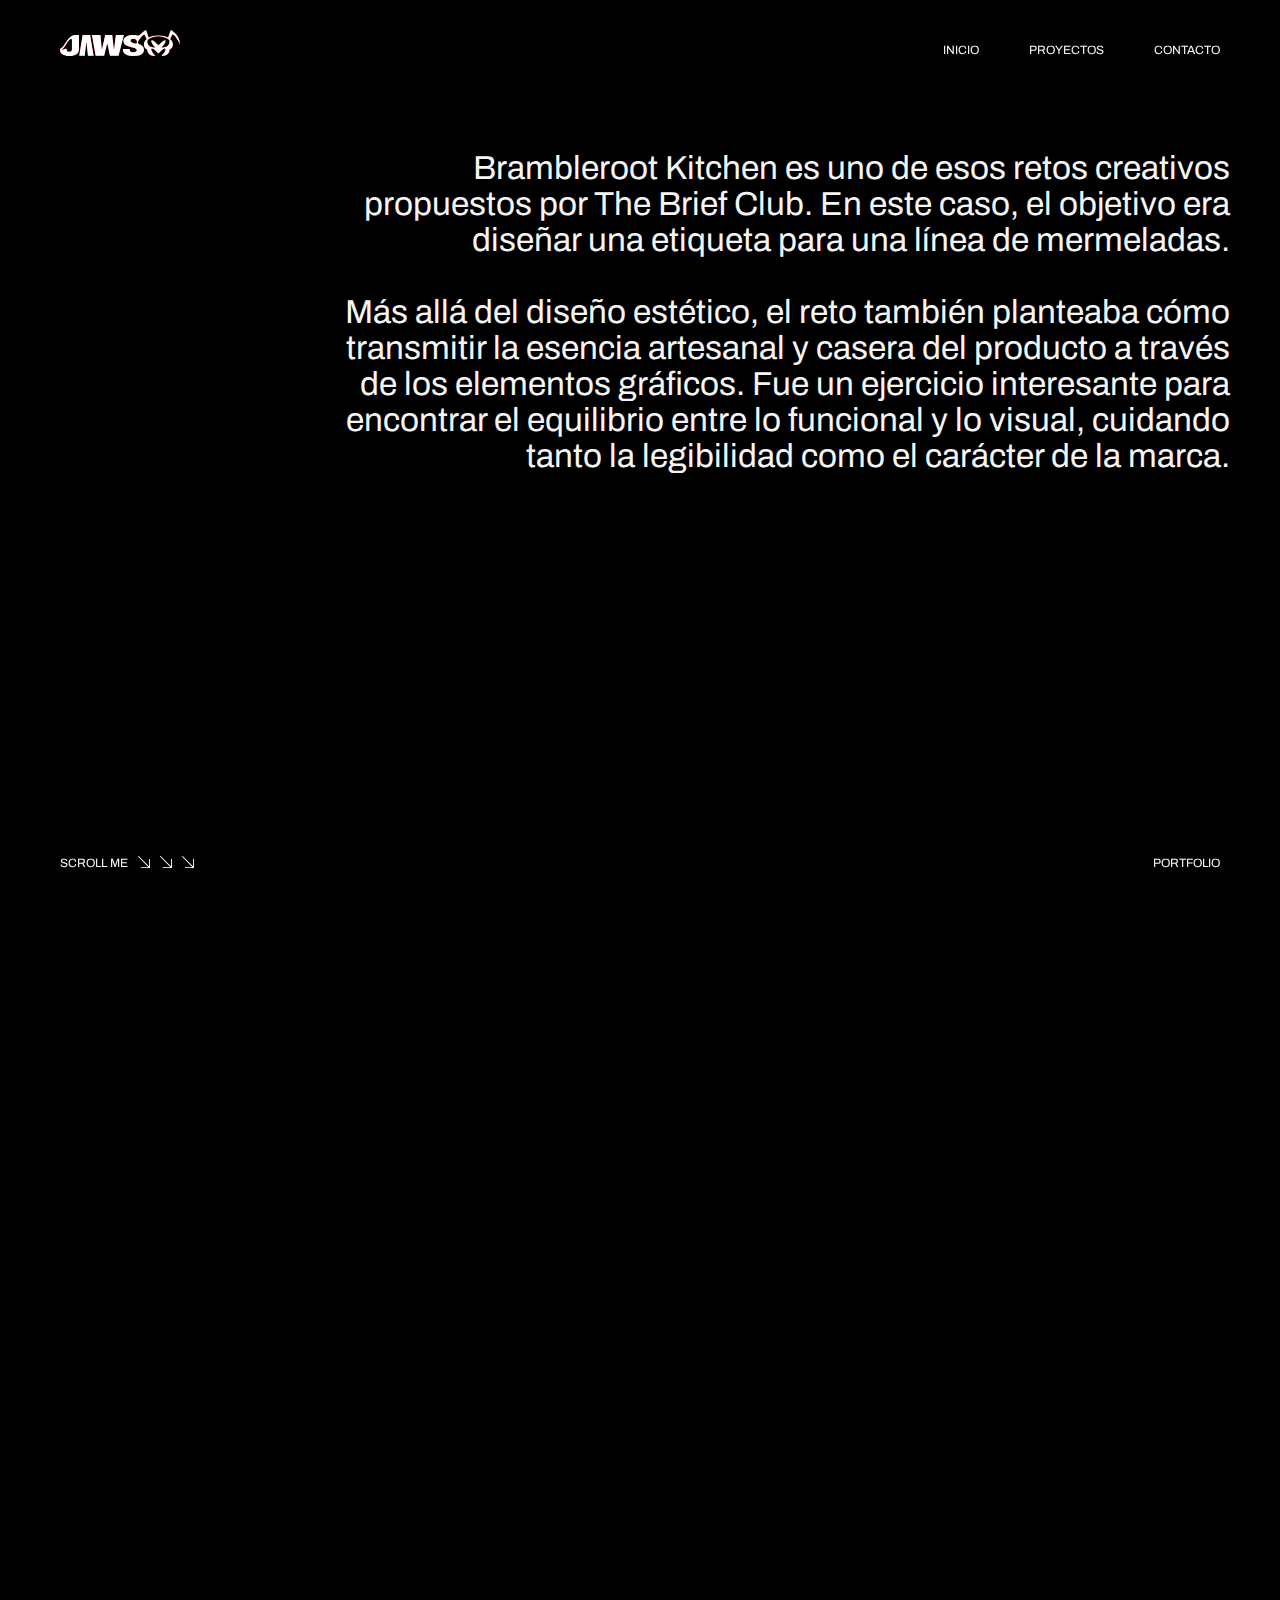
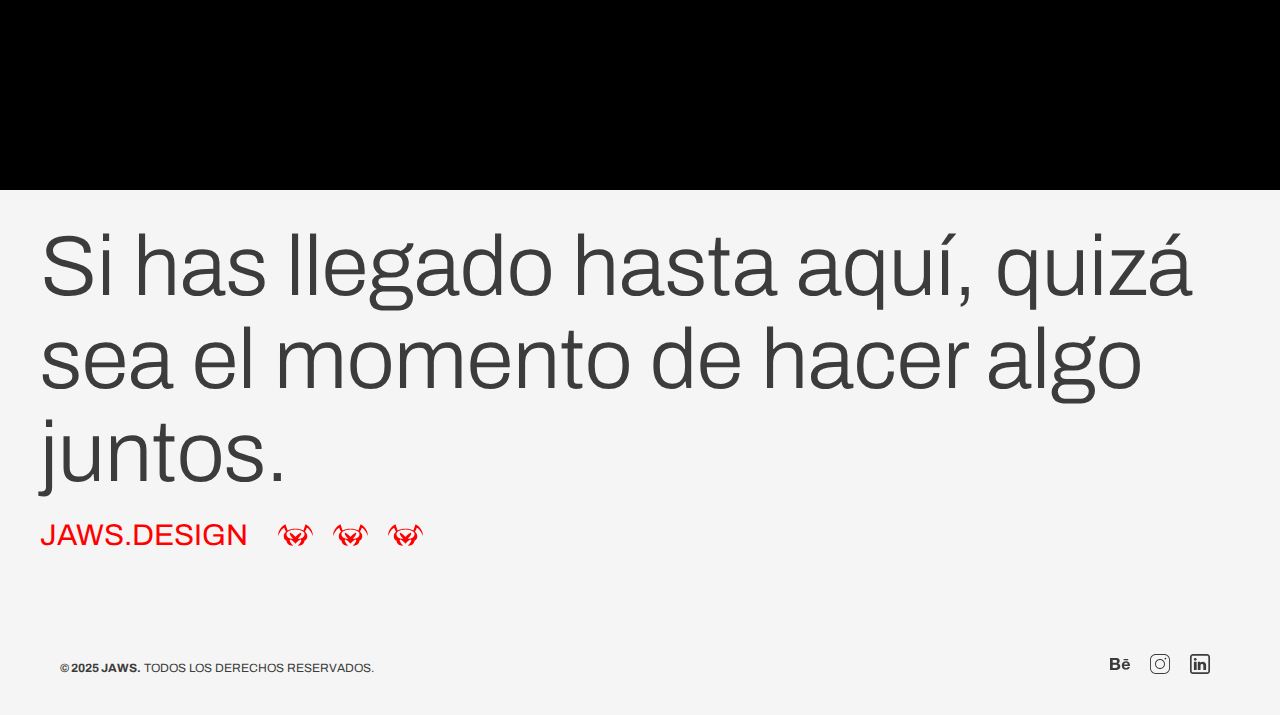
<file: brambleroot.html>
<!DOCTYPE html>
<html lang="en">

<head>
    <meta charset="UTF-8">
    <meta name="viewport" content="width=device-width, initial-scale=1.0">
    <link rel="stylesheet" href="brambleroot.css">
    <title>JAWS</title>
</head>

<body>

    <section class="inicio">
        <section class="nav container">

            <div class="logo-wrapper">
                <img src="images/LOGO PIRNCIPAL ROJO.svg" class="logo logo-red" alt="Logo rojo">
                <img src="images/LOGO PRINCIPAL BLANCO.svg" class="logo logo-white" alt="Logo blanco">
            </div>

            <div class="hamburger" onclick="toggleMenu()" id="hamburger">
                <span></span>
                <span></span>
                <span></span>
            </div>

            <nav>
                <ul>
                    <li><a href="index.html">INICIO</a></li>
                    <li><a href="proyectos.html">PROYECTOS</a></li>
                    <li><a href="#contacto">CONTACTO</a></li>
                </ul>
            </nav>

            <div class="mobile-menu" id="mobileMenu">
                <ul>
                    <li><a href="index.html" onclick="showLoader(event)">INICIO</a></li>
                    <li><a href="proyectos.html" onclick="showLoader(event)">PROYECTOS</a></li>
                    <li><a href="#contacto" onclick="toggleMenu()">CONTACTO</a></li>
                </ul>
            </div>
        </section>

        <section class="semifooter container">
            <div class="scroll">
                <p class="txt__scroll">SCROLL ME</p>
                <div class="flecha-wrapper">
                    <img src="images/FLECHA ABAJO.svg" class="flecha flecha-roja" alt="Flecha roja">
                    <img src="images/flecha blanca.svg" class="flecha flecha-blanca" alt="Flecha blanca">
                </div>
                <div class="flecha-wrapper">
                    <img src="images/FLECHA ABAJO.svg" class="flecha flecha-roja" alt="Flecha roja">
                    <img src="images/flecha blanca.svg" class="flecha flecha-blanca" alt="Flecha blanca">
                </div>
                <div class="flecha-wrapper">
                    <img src="images/FLECHA ABAJO.svg" class="flecha flecha-roja" alt="Flecha roja">
                    <img src="images/flecha blanca.svg" class="flecha flecha-blanca" alt="Flecha blanca">
                </div>

            </div>

            <div class="portfolio">
                <p class="txt__portfolio">PORTFOLIO</p>
            </div>
        </section>
    </section>

    <div class="tpp__content">
        <section class="tpp__txt">
            <p>Brambleroot Kitchen es uno de esos retos creativos propuestos por The Brief Club. En este caso, el
                objetivo era diseñar una etiqueta para una línea de mermeladas.
                <br>
                <br>
                Más allá del diseño estético, el reto también planteaba cómo transmitir la esencia artesanal y casera
                del producto a través de los elementos gráficos. Fue un ejercicio interesante para encontrar el
                equilibrio entre lo funcional y lo visual, cuidando tanto la legibilidad como el carácter de la marca.
            </p>
        </section>

        <section class="tpp__images">
            <div class="tpp__imagesprin">
                <img src="BRAMBLEROOT KITCHEN/3.jpg" class="fade-img" alt="">
                <img src="BRAMBLEROOT KITCHEN/4.jpg" class="fade-img" alt="">
                <img src="BRAMBLEROOT KITCHEN/5.jpg" class="fade-img" alt="">
            </div>
        </section>

    </div>

    <footer class="footer" id="contacto">
        <div class="footer_barranegra"></div>

        <div class="footer__text">
            <div class="footer__frase container">
                <p>Si has llegado hasta aquí, quizá sea el momento de hacer algo juntos.</p>
            </div>

            <div class="footer__firma">
                <a href="mailto:jaws.design@gmail.com" class="firma__correo">JAWS.DESIGN</a>
                <img src="images/ICON.svg" alt="" />
                <img src="images/ICON.svg" alt="" />
                <img src="images/ICON.svg" alt="" />
            </div>

            <div class="footer__links container">
                <div class="creditos">
                    <p><span>© 2025 JAWS.</span> Todos los derechos reservados.</p>
                </div>

                <div class="links">
                    <img src="images/behance.svg" alt="" />
                    <img src="images/instagram.svg" alt="" />
                    <img src="images/linkedin.svg" alt="" />
                </div>
            </div>
        </div>
    </footer>


    <script>
        const semifooter = document.querySelector('.semifooter');
        const footer = document.querySelector('.footer');
        const images = document.querySelectorAll('.fade-img');

        // Observer para ocultar semifooter cuando el footer esté visible
        const footerObserver = new IntersectionObserver(
            entries => {
                entries.forEach(entry => {
                    if (entry.isIntersecting) {
                        semifooter.classList.add('fade-out');
                    } else {
                        semifooter.classList.remove('fade-out');
                    }
                });
            }, {
                threshold: 0.1
            }
        );
        footerObserver.observe(footer);

        // Observer para añadir/quitar clase visible a imágenes al entrar/salir del viewport
        const imagesObserver = new IntersectionObserver(
            entries => {
                entries.forEach(entry => {
                    if (entry.isIntersecting) {
                        entry.target.classList.add('visible');
                    } else {
                        entry.target.classList.remove('visible');
                    }
                });
            }, {
                threshold: 0.1
            }
        );

        images.forEach(img => imagesObserver.observe(img));
    </script>

    <script>
        function toggleMenu() {
            const mobileMenu = document.getElementById("mobileMenu");
            mobileMenu.classList.toggle("active");
        }
    </script>


</body>

</html>
</file>
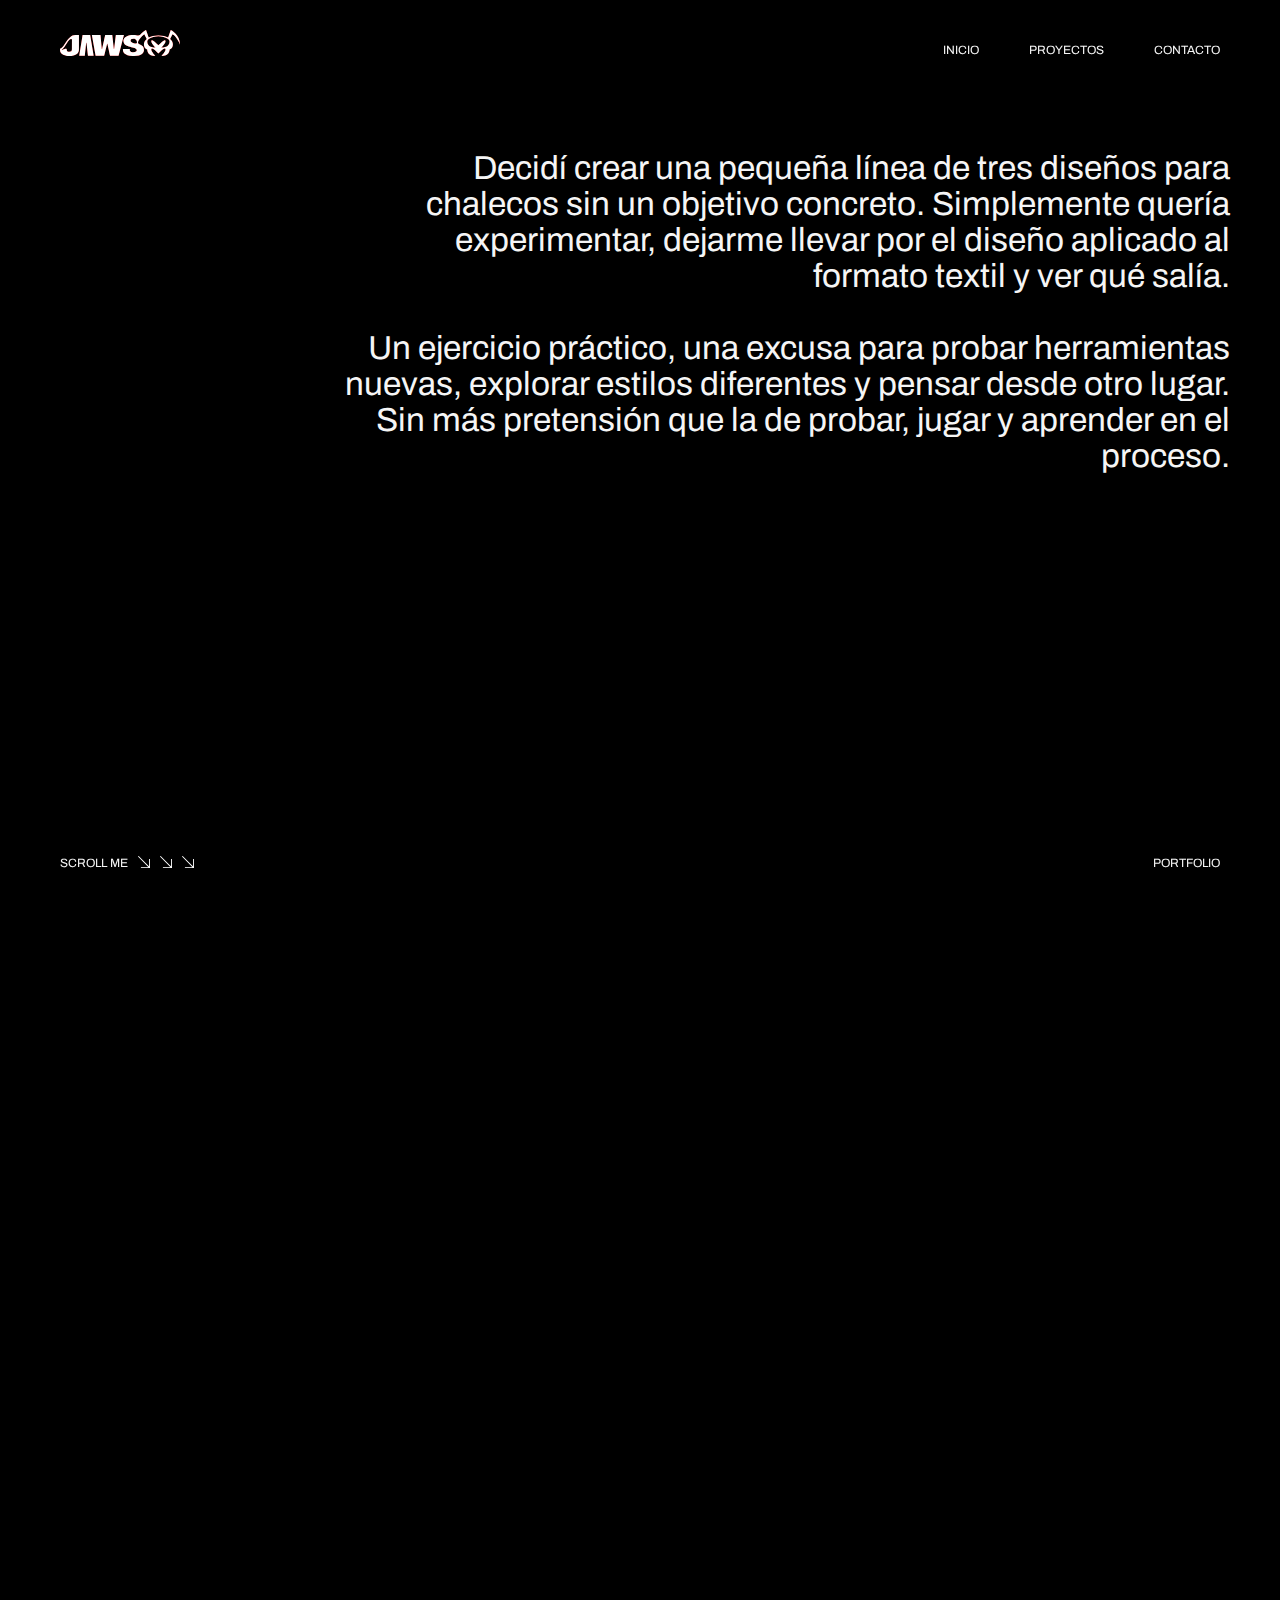
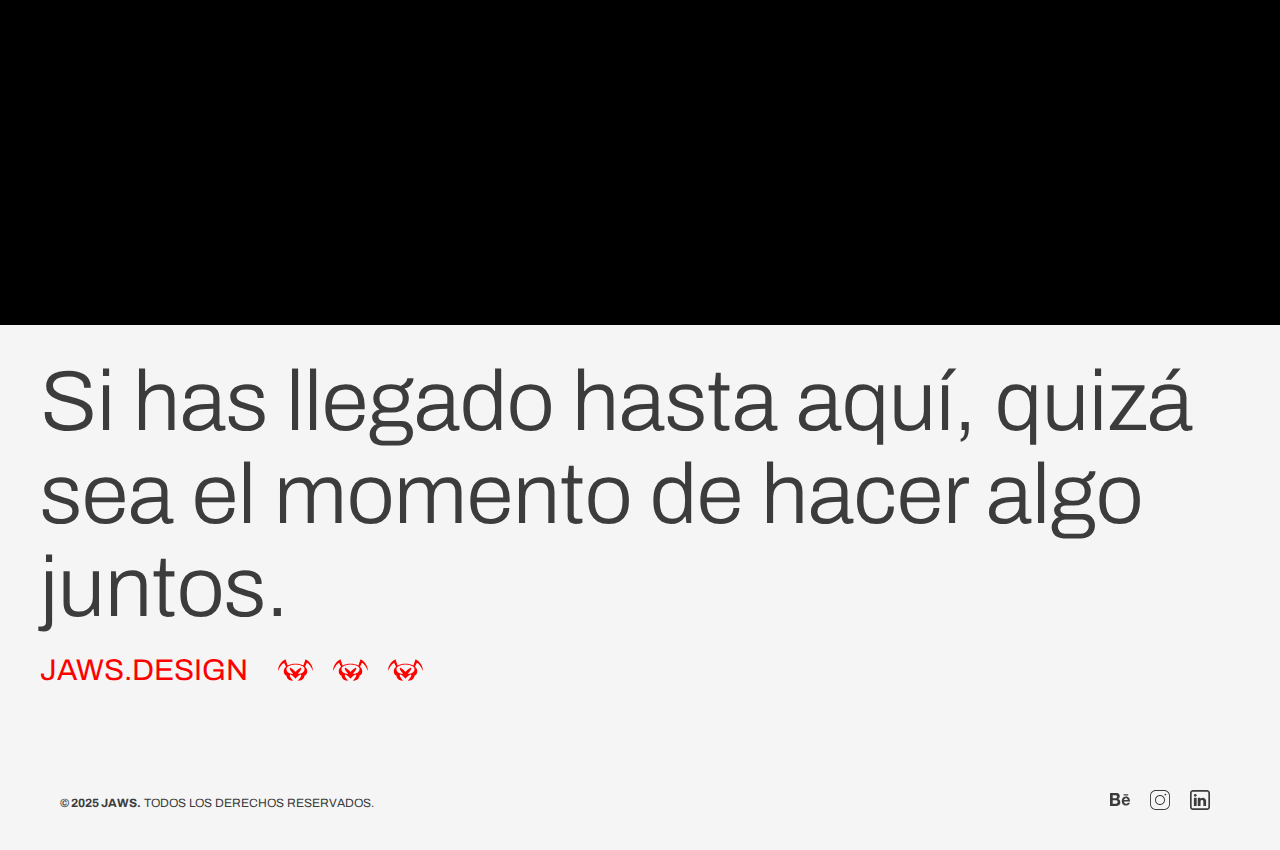
<file: camisetas.html>
<!DOCTYPE html>
<html lang="en">

<head>
    <meta charset="UTF-8" />
    <meta name="viewport" content="width=device-width, initial-scale=1.0" />
    <link rel="stylesheet" href="camisetas.css" />
    <title>JAWS</title>
</head>

<body>

    <section class="inicio">
        <section class="nav container">

            <div class="logo-wrapper">
                <img src="images/LOGO PIRNCIPAL ROJO.svg" class="logo logo-red" alt="Logo rojo" />
                <img src="images/LOGO PRINCIPAL BLANCO.svg" class="logo logo-white" alt="Logo blanco" />
            </div>

            <div class="hamburger" onclick="toggleMenu()" id="hamburger">
                <span></span>
                <span></span>
                <span></span>
            </div>


            <nav>
                <ul>
                    <li><a href="index.html">INICIO</a></li>
                    <li><a href="proyectos.html">PROYECTOS</a></li>
                    <li><a href="#contacto">CONTACTO</a></li>
                </ul>
            </nav>

            <div class="mobile-menu" id="mobileMenu">
                <ul>
                    <li><a href="index.html" onclick="showLoader(event)">INICIO</a></li>
                    <li><a href="proyectos.html" onclick="showLoader(event)">PROYECTOS</a></li>
                    <li><a href="#contacto" onclick="toggleMenu()">CONTACTO</a></li>
                </ul>
            </div>
        </section>

        <section class="semifooter container">
            <div class="scroll">
                <p class="txt__scroll">SCROLL ME</p>
                <div class="flecha-wrapper">
                    <img src="images/FLECHA ABAJO.svg" class="flecha flecha-roja" alt="Flecha roja" />
                    <img src="images/flecha blanca.svg" class="flecha flecha-blanca" alt="Flecha blanca" />
                </div>
                <div class="flecha-wrapper">
                    <img src="images/FLECHA ABAJO.svg" class="flecha flecha-roja" alt="Flecha roja" />
                    <img src="images/flecha blanca.svg" class="flecha flecha-blanca" alt="Flecha blanca" />
                </div>
                <div class="flecha-wrapper">
                    <img src="images/FLECHA ABAJO.svg" class="flecha flecha-roja" alt="Flecha roja" />
                    <img src="images/flecha blanca.svg" class="flecha flecha-blanca" alt="Flecha blanca" />
                </div>
            </div>

            <div class="portfolio">
                <p class="txt__portfolio">PORTFOLIO</p>
            </div>
        </section>
    </section>

    <div class="c__content">
        <section class="c__txt">
            <p>
                Decidí crear una pequeña línea de tres diseños para chalecos sin un objetivo concreto. Simplemente
                quería experimentar, dejarme llevar por el diseño aplicado al formato textil y ver qué salía.
                <br /><br />
                Un ejercicio práctico, una excusa para probar herramientas nuevas, explorar estilos diferentes y pensar
                desde otro lugar. Sin más pretensión que la de probar, jugar y aprender en el proceso.
            </p>
        </section>

        <section class="c__images">
            <img src="camis/cami1.jpg" alt="" class="fade-img" />
            <img src="camis/cami2.jpg" alt="" class="fade-img" />
            <img src="camis/cami3.jpg" alt="" class="fade-img" />
        </section>
    </div>

    <footer class="footer" id="contacto">
        <div class="footer_barranegra"></div>

        <div class="footer__text">
            <div class="footer__frase container">
                <p>Si has llegado hasta aquí, quizá sea el momento de hacer algo juntos.</p>
            </div>

            <div class="footer__firma">
                <a href="mailto:jaws.design@gmail.com" class="firma__correo">JAWS.DESIGN</a>
                <img src="images/ICON.svg" alt="" />
                <img src="images/ICON.svg" alt="" />
                <img src="images/ICON.svg" alt="" />
            </div>

            <div class="footer__links container">
                <div class="creditos">
                    <p><span>© 2025 JAWS.</span> Todos los derechos reservados.</p>
                </div>

                <div class="links">
                    <img src="images/behance.svg" alt="" />
                    <img src="images/instagram.svg" alt="" />
                    <img src="images/linkedin.svg" alt="" />
                </div>
            </div>
        </div>
    </footer>

    <script>
        const semifooter = document.querySelector('.semifooter');
        const footer = document.querySelector('.footer');
        const images = document.querySelectorAll('.fade-img');

        // Observer para ocultar semifooter cuando el footer esté visible
        const footerObserver = new IntersectionObserver(
            entries => {
                entries.forEach(entry => {
                    if (entry.isIntersecting) {
                        semifooter.classList.add('fade-out');
                    } else {
                        semifooter.classList.remove('fade-out');
                    }
                });
            }, {
                threshold: 0.1
            }
        );
        footerObserver.observe(footer);

        // Observer para añadir/quitar clase visible a imágenes al entrar/salir del viewport
        const imagesObserver = new IntersectionObserver(
            entries => {
                entries.forEach(entry => {
                    if (entry.isIntersecting) {
                        entry.target.classList.add('visible');
                    } else {
                        entry.target.classList.remove('visible');
                    }
                });
            }, {
                threshold: 0.5
            } // Ajusta si quieres que la imagen tenga que estar más o menos visible para aparecer
        );
        images.forEach(img => imagesObserver.observe(img));
    </script>

    <script>
        function toggleMenu() {
            const mobileMenu = document.getElementById("mobileMenu");
            mobileMenu.classList.toggle("active");
        }
    </script>
</body>

</html>
</file>
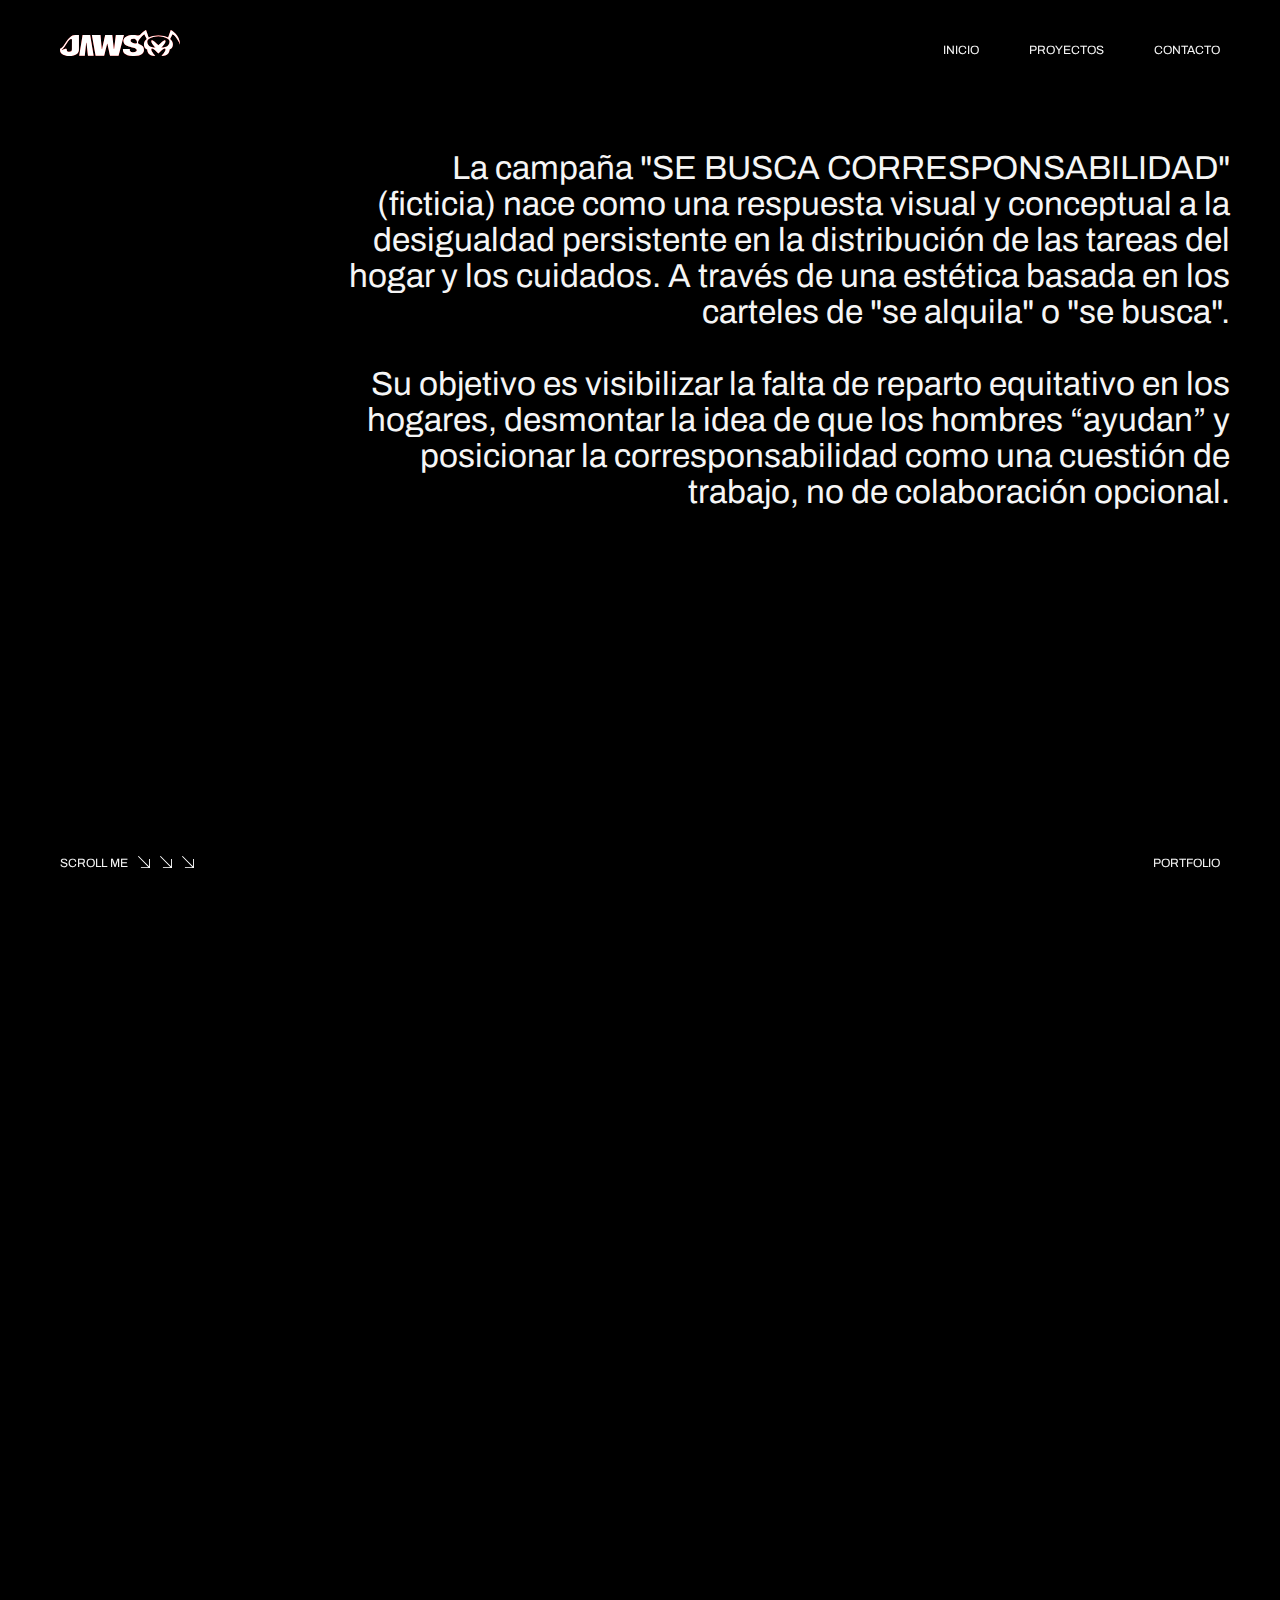
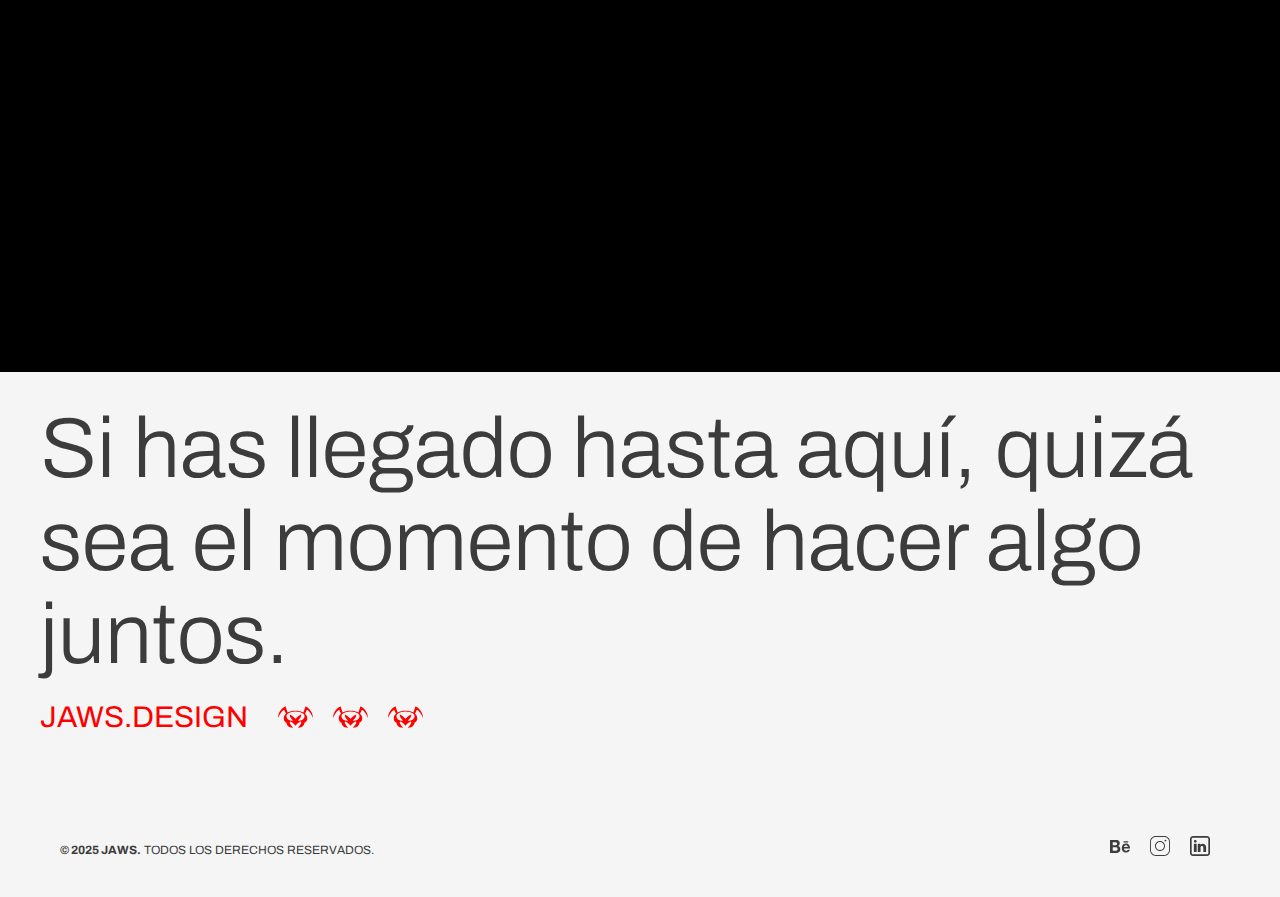
<file: corresponsabilidad.html>
<!DOCTYPE html>
<html lang="en">

<head>
    <meta charset="UTF-8" />
    <meta name="viewport" content="width=device-width, initial-scale=1" />
    <link rel="stylesheet" href="corresponsabilidad.css" />
    <title>JAWS</title>
</head>

<body>

    <section class="inicio">
        <section class="nav container">

            <div class="logo-wrapper">
                <img src="images/LOGO PIRNCIPAL ROJO.svg" class="logo logo-red" alt="Logo rojo" />
                <img src="images/LOGO PRINCIPAL BLANCO.svg" class="logo logo-white" alt="Logo blanco" />
            </div>

            <div class="hamburger" onclick="toggleMenu()" id="hamburger">
                <span></span>
                <span></span>
                <span></span>
            </div>

            <nav>
                <ul>
                    <li><a href="index.html">INICIO</a></li>
                    <li><a href="proyectos.html">PROYECTOS</a></li>
                    <li><a href="#contacto">CONTACTO</a></li>
                </ul>
            </nav>

            <div class="mobile-menu" id="mobileMenu">
                <ul>
                    <li><a href="index.html" onclick="showLoader(event)">INICIO</a></li>
                    <li><a href="proyectos.html" onclick="showLoader(event)">PROYECTOS</a></li>
                    <li><a href="#contacto" onclick="toggleMenu()">CONTACTO</a></li>
                </ul>
            </div>
        </section>

        <section class="semifooter container">
            <div class="scroll">
                <p class="txt__scroll">SCROLL ME</p>
                <div class="flecha-wrapper">
                    <img src="images/FLECHA ABAJO.svg" class="flecha flecha-roja" alt="Flecha roja" />
                    <img src="images/flecha blanca.svg" class="flecha flecha-blanca" alt="Flecha blanca" />
                </div>
                <div class="flecha-wrapper">
                    <img src="images/FLECHA ABAJO.svg" class="flecha flecha-roja" alt="Flecha roja" />
                    <img src="images/flecha blanca.svg" class="flecha flecha-blanca" alt="Flecha blanca" />
                </div>
                <div class="flecha-wrapper">
                    <img src="images/FLECHA ABAJO.svg" class="flecha flecha-roja" alt="Flecha roja" />
                    <img src="images/flecha blanca.svg" class="flecha flecha-blanca" alt="Flecha blanca" />
                </div>
            </div>

            <div class="portfolio">
                <p class="txt__portfolio">PORTFOLIO</p>
            </div>
        </section>
    </section>

    <div class="tpp__content">
        <section class="tpp__txt">
            <p>
                La campaña "SE BUSCA CORRESPONSABILIDAD" (ficticia) nace como una respuesta visual y conceptual a la desigualdad
                persistente en la distribución de las tareas del hogar y los cuidados. A través de una estética basada
                en los carteles de "se alquila" o "se busca".
                <br /><br/>
                Su objetivo es visibilizar la falta de reparto equitativo en los hogares, desmontar la idea de que los
                hombres “ayudan” y posicionar la corresponsabilidad como una cuestión de trabajo, no de colaboración
                opcional.
            </p>
        </section>

        <section class="co__images">
            <img src="CO/BOC_POST-14.jpg" class="fade-img" alt="">
            <img src="CO/BOC_POST-15.jpg" class="fade-img" alt="">
            <img src="CO/BOC_POST-16.jpg" class="fade-img" alt="">
        </section>
    </div>

    <footer class="footer" id="contacto">
        <div class="footer_barranegra"></div>

        <div class="footer__text">
            <div class="footer__frase container">
                <p>Si has llegado hasta aquí, quizá sea el momento de hacer algo juntos.</p>
            </div>

            <div class="footer__firma">
                <a href="mailto:jaws.design@gmail.com" class="firma__correo">JAWS.DESIGN</a>
                <img src="images/ICON.svg" alt="" />
                <img src="images/ICON.svg" alt="" />
                <img src="images/ICON.svg" alt="" />
            </div>

            <div class="footer__links container">
                <div class="creditos">
                    <p><span>© 2025 JAWS.</span> Todos los derechos reservados.</p>
                </div>

                <div class="links">
                    <img src="images/behance.svg" alt="" />
                    <img src="images/instagram.svg" alt="" />
                    <img src="images/linkedin.svg" alt="" />
                </div>
            </div>
        </div>
    </footer>

    <script>
        const semifooter = document.querySelector('.semifooter');
        const footer = document.querySelector('.footer');
        const images = document.querySelectorAll('.fade-img');

        // Observer para ocultar semifooter cuando el footer esté visible
        const footerObserver = new IntersectionObserver(
            entries => {
                entries.forEach(entry => {
                    if (entry.isIntersecting) {
                        semifooter.classList.add('fade-out');
                    } else {
                        semifooter.classList.remove('fade-out');
                    }
                });
            }, {
                threshold: 0.1
            }
        );
        footerObserver.observe(footer);

        // Observer para añadir/quitar clase visible a imágenes al entrar/salir del viewport
        const imagesObserver = new IntersectionObserver(
            entries => {
                entries.forEach(entry => {
                    if (entry.isIntersecting) {
                        entry.target.classList.add('visible');
                    } else {
                        entry.target.classList.remove('visible');
                    }
                });
            }, {
                threshold: 0.5
            } // Ajusta este valor si quieres que la imagen tenga que estar más o menos visible para aparecer
        );

        images.forEach(img => imagesObserver.observe(img));
    </script>

    <script>
        function toggleMenu() {
            const mobileMenu = document.getElementById("mobileMenu");
            mobileMenu.classList.toggle("active");
        }
    </script>

</body>

</html>
</file>
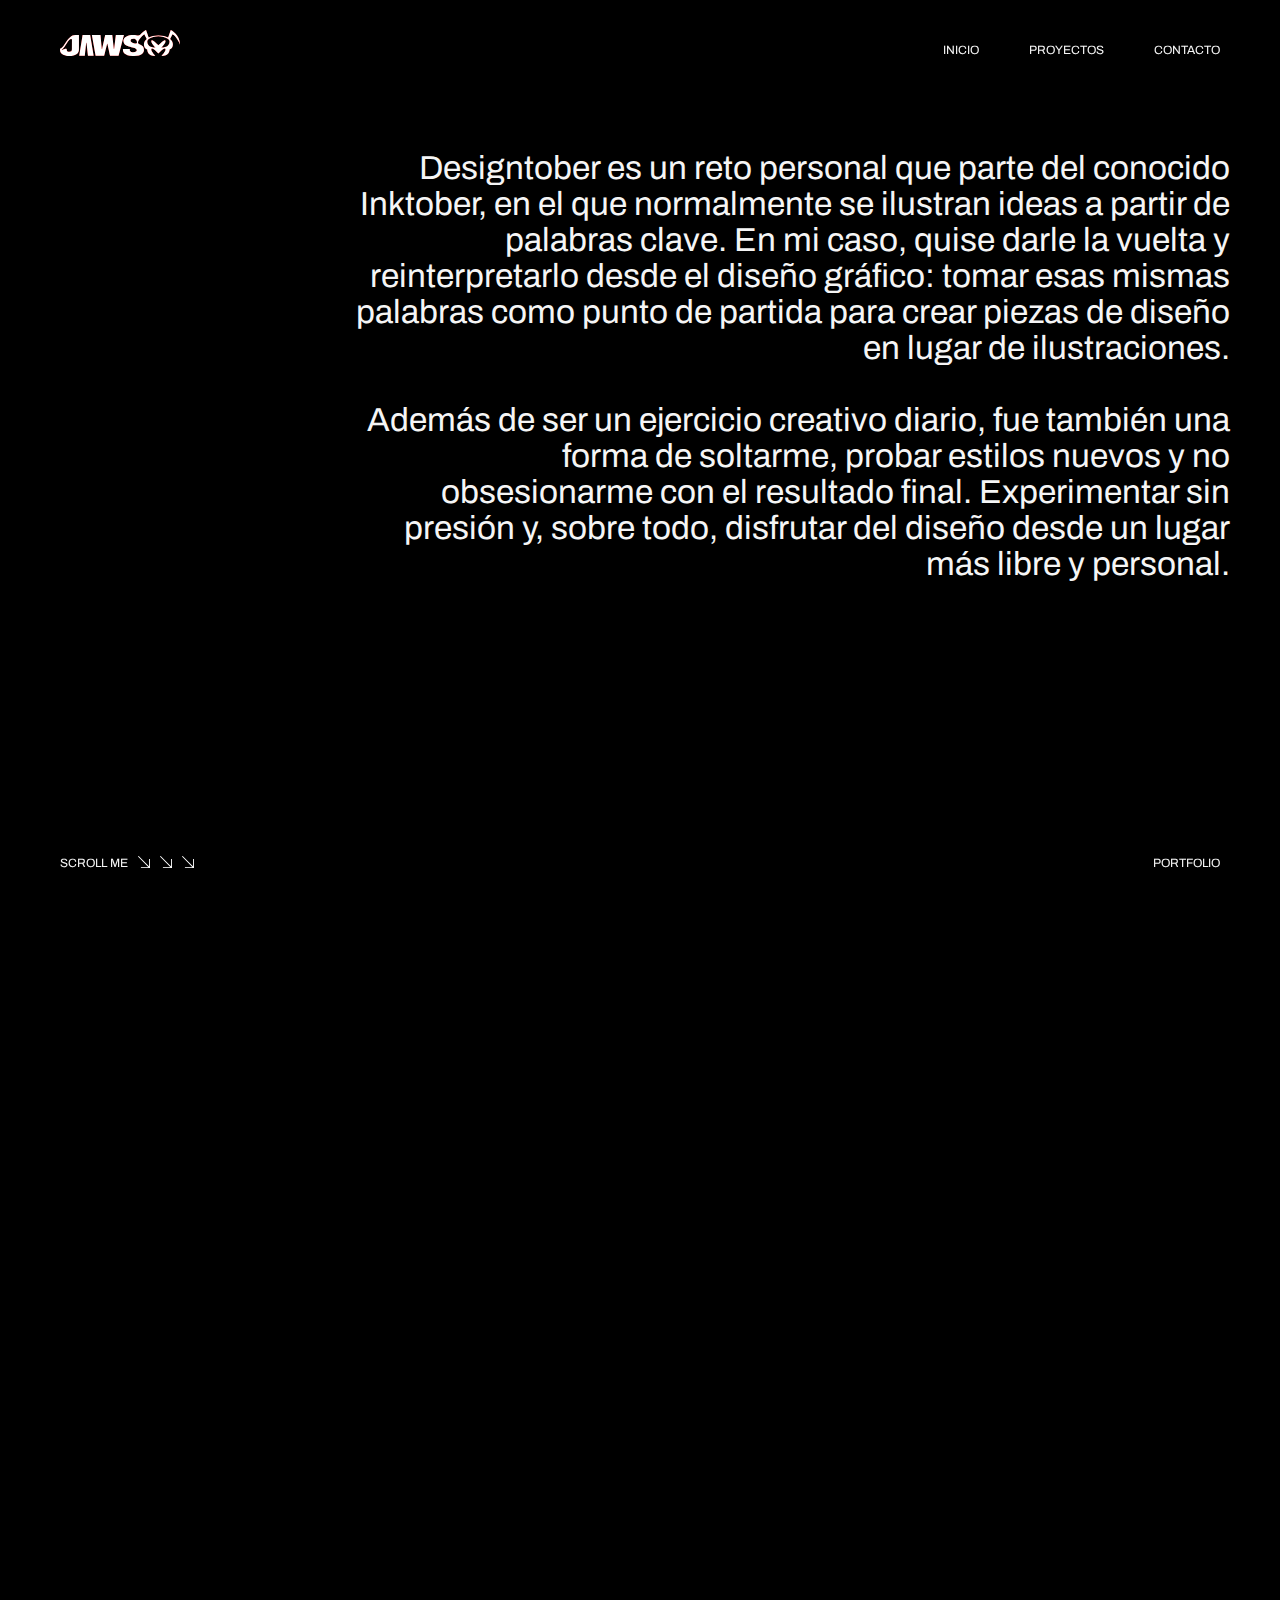
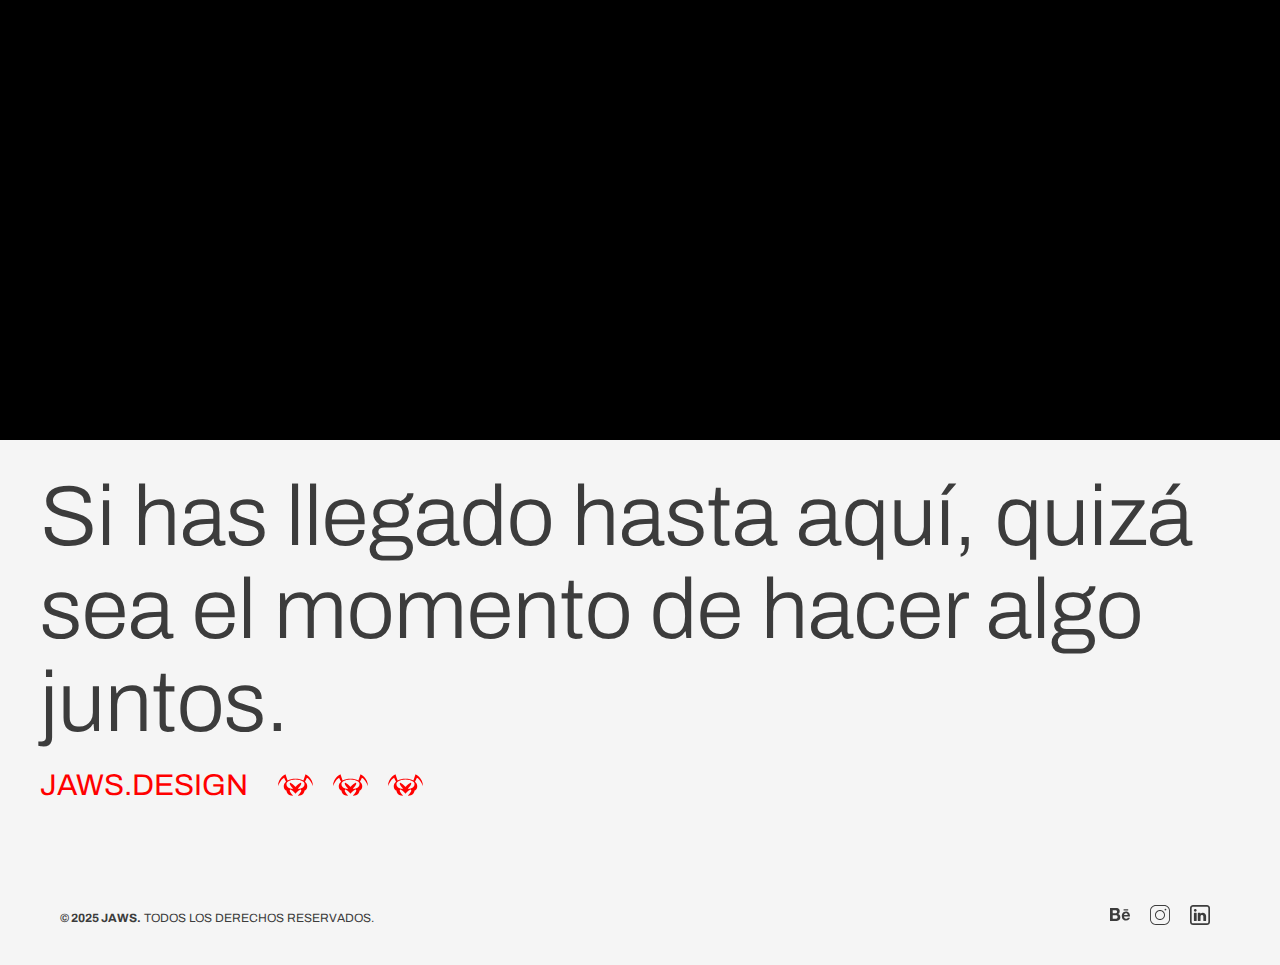
<file: designtober.html>
<!DOCTYPE html>
<html lang="en">

<head>
    <meta charset="UTF-8" />
    <meta name="viewport" content="width=device-width, initial-scale=1.0" />
    <link rel="stylesheet" href="designtober.css" />
    <title>JAWS</title>
</head>

<body>

    <section class="inicio">
        <section class="nav container">

            <div class="logo-wrapper">
                <img src="images/LOGO PIRNCIPAL ROJO.svg" class="logo logo-red" alt="Logo rojo" />
                <img src="images/LOGO PRINCIPAL BLANCO.svg" class="logo logo-white" alt="Logo blanco" />
            </div>

            <div class="hamburger" onclick="toggleMenu()" id="hamburger">
                <span></span>
                <span></span>
                <span></span>
            </div>

            <nav>
                <ul>
                    <li><a href="index.html">INICIO</a></li>
                    <li><a href="proyectos.html">PROYECTOS</a></li>
                    <li><a href="#contacto">CONTACTO</a></li>
                </ul>
            </nav>

            <div class="mobile-menu" id="mobileMenu">
                <ul>
                    <li><a href="index.html" onclick="showLoader(event)">INICIO</a></li>
                    <li><a href="proyectos.html" onclick="showLoader(event)">PROYECTOS</a></li>
                    <li><a href="#contacto" onclick="toggleMenu()">CONTACTO</a></li>
                </ul>
            </div>
        </section>

        <section class="semifooter container">
            <div class="scroll">
                <p class="txt__scroll">SCROLL ME</p>
                <div class="flecha-wrapper">
                    <img src="images/FLECHA ABAJO.svg" class="flecha flecha-roja" alt="Flecha roja" />
                    <img src="images/flecha blanca.svg" class="flecha flecha-blanca" alt="Flecha blanca" />
                </div>
                <div class="flecha-wrapper">
                    <img src="images/FLECHA ABAJO.svg" class="flecha flecha-roja" alt="Flecha roja" />
                    <img src="images/flecha blanca.svg" class="flecha flecha-blanca" alt="Flecha blanca" />
                </div>
                <div class="flecha-wrapper">
                    <img src="images/FLECHA ABAJO.svg" class="flecha flecha-roja" alt="Flecha roja" />
                    <img src="images/flecha blanca.svg" class="flecha flecha-blanca" alt="Flecha blanca" />
                </div>
            </div>

            <div class="portfolio">
                <p class="txt__portfolio">PORTFOLIO</p>
            </div>
        </section>
    </section>

    <div class="d24__content">
        <section class="d24__txt">
            <p>
                Designtober es un reto personal que parte del conocido Inktober, en el que normalmente se ilustran ideas
                a partir de palabras clave. En mi caso, quise darle la vuelta y reinterpretarlo desde el diseño gráfico:
                tomar esas mismas palabras como punto de partida para crear piezas de diseño en lugar de ilustraciones.
                <br /><br />
                Además de ser un ejercicio creativo diario, fue también una forma de soltarme, probar estilos nuevos y
                no obsesionarme con el resultado final. Experimentar sin presión y, sobre todo, disfrutar del diseño
                desde un lugar más libre y personal.
            </p>
        </section>

        <section class="d24__images">
            <div class="image">
                <img src="designtober 2024 1:3/2. DISCOVER.jpg" alt="" class="fade-img" />
            </div>
            <div class="image">
                <img src="designtober 2024 1:3/4. EXOTIC.jpg" alt="" class="fade-img" />
            </div>

            <div class="image">
                <img src="designtober 2024 1:3/8.hike.jpg" alt="" class="fade-img" />
            </div>
            <div class="image">
                <img src="designtober 2024 1:3/10. NOMADIC.jpg" alt="" class="fade-img" />
            </div>

            <div class="image">
                <img src="designtober 2024 3:3 copia/22. CAMP.jpg" alt="" class="fade-img" />
            </div>
            <div class="image">
                <img src="designtober 2024 3:3 copia/24. EXPEDITION BOC.jpg" alt="" class="fade-img" />
            </div>
        </section>
    </div>

    <footer class="footer" id="contacto">
        <div class="footer_barranegra"></div>

        <div class="footer__text">
            <div class="footer__frase container">
                <p>Si has llegado hasta aquí, quizá sea el momento de hacer algo juntos.</p>
            </div>

            <div class="footer__firma">
                <a href="mailto:jaws.design@gmail.com" class="firma__correo">JAWS.DESIGN</a>
                <img src="images/ICON.svg" alt="" />
                <img src="images/ICON.svg" alt="" />
                <img src="images/ICON.svg" alt="" />
            </div>

            <div class="footer__links container">
                <div class="creditos">
                    <p><span>© 2025 JAWS.</span> Todos los derechos reservados.</p>
                </div>

                <div class="links">
                    <img src="images/behance.svg" alt="" />
                    <img src="images/instagram.svg" alt="" />
                    <img src="images/linkedin.svg" alt="" />
                </div>
            </div>
        </div>
    </footer>

    <script>
        const semifooter = document.querySelector('.semifooter');
        const footer = document.querySelector('.footer');
        const images = document.querySelectorAll('.fade-img');

        // Observer para ocultar semifooter cuando el footer esté visible
        const footerObserver = new IntersectionObserver(
            entries => {
                entries.forEach(entry => {
                    if (entry.isIntersecting) {
                        semifooter.classList.add('fade-out');
                    } else {
                        semifooter.classList.remove('fade-out');
                    }
                });
            }, {
                threshold: 0.1
            }
        );
        footerObserver.observe(footer);

        // Observer para añadir/quitar clase visible a imágenes al entrar/salir del viewport
        const imagesObserver = new IntersectionObserver(
            entries => {
                entries.forEach(entry => {
                    if (entry.isIntersecting) {
                        entry.target.classList.add('visible');
                    } else {
                        entry.target.classList.remove('visible');
                    }
                });
            }, {
                threshold: 0.1
            }
        );

        images.forEach(img => imagesObserver.observe(img));
    </script>

    <script>
        function toggleMenu() {
            const mobileMenu = document.getElementById("mobileMenu");
            mobileMenu.classList.toggle("active");
        }
    </script>
</body>

</html>
</file>
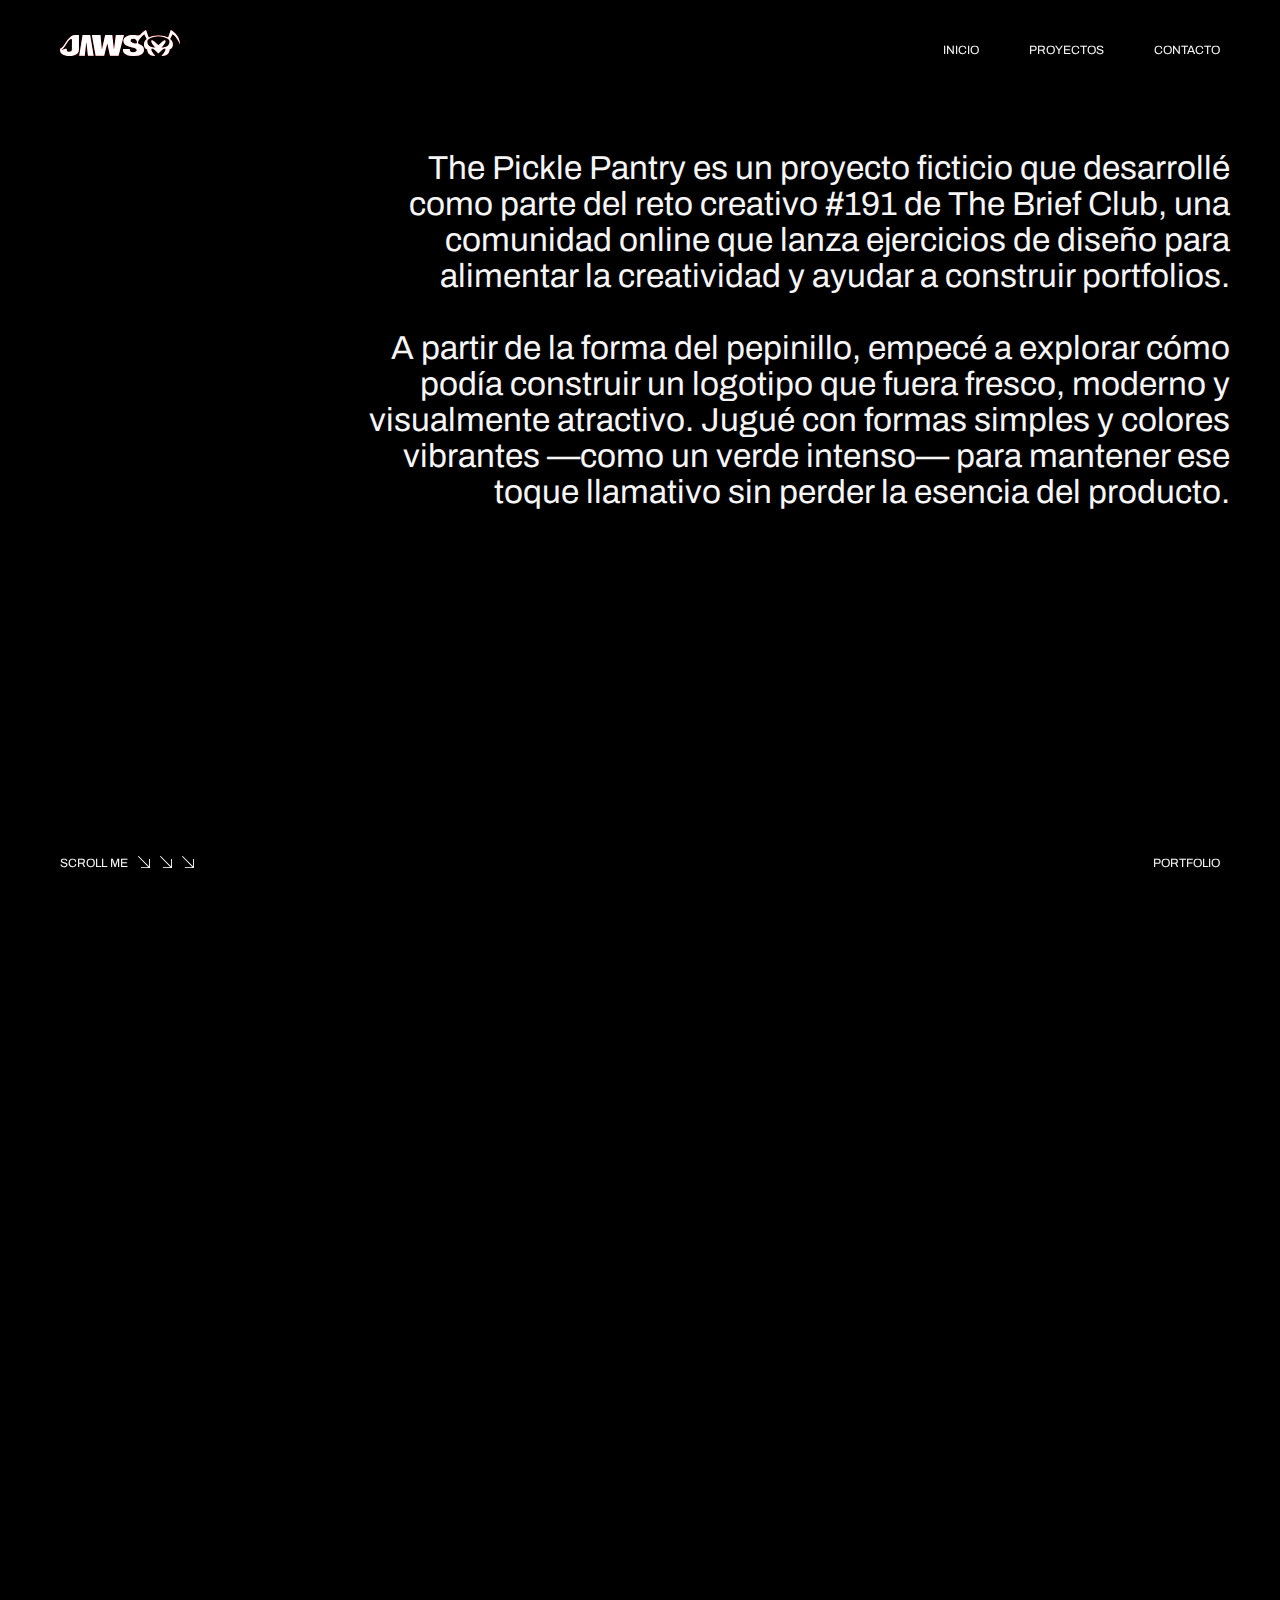
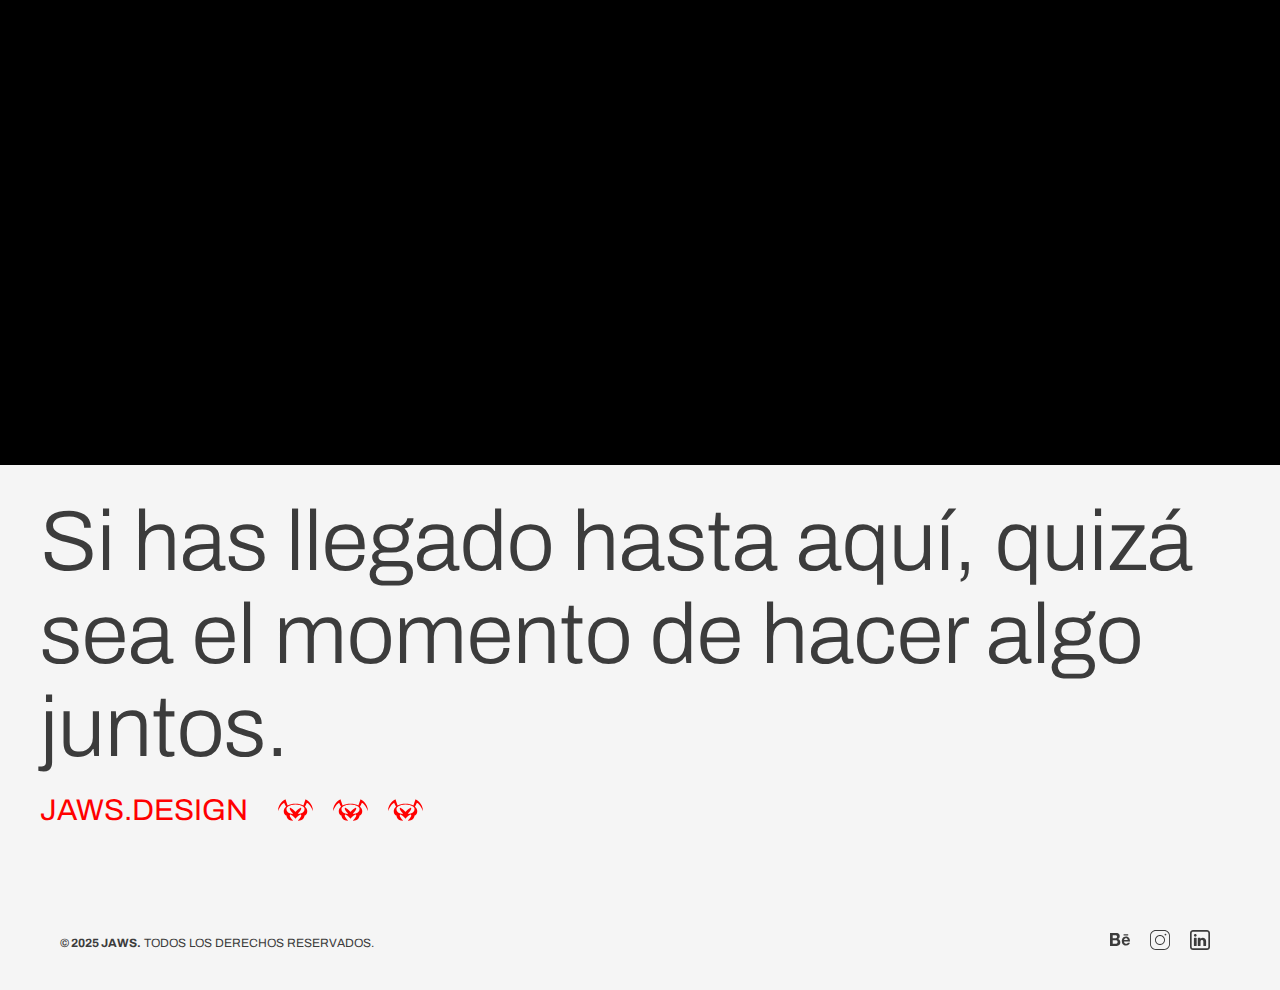
<file: thepicklepantry.html>
<!DOCTYPE html>
<html lang="en">

<head>
    <meta charset="UTF-8" />
    <meta name="viewport" content="width=device-width, initial-scale=1" />
    <link rel="stylesheet" href="thepicklepantry.css" />
    <title>JAWS</title>
</head>

<body>

    <section class="inicio">
        <section class="nav container">

            <div class="logo-wrapper">
                <img src="images/LOGO PIRNCIPAL ROJO.svg" class="logo logo-red" alt="Logo rojo" />
                <img src="images/LOGO PRINCIPAL BLANCO.svg" class="logo logo-white" alt="Logo blanco" />
            </div>

            <div class="hamburger" onclick="toggleMenu()" id="hamburger">
                <span></span>
                <span></span>
                <span></span>
            </div>

            <nav>
                <ul>
                    <li><a href="index.html">INICIO</a></li>
                    <li><a href="proyectos.html">PROYECTOS</a></li>
                    <li><a href="#contacto">CONTACTO</a></li>
                </ul>
            </nav>

            <div class="mobile-menu" id="mobileMenu">
                <ul>
                    <li><a href="index.html" onclick="showLoader(event)">INICIO</a></li>
                    <li><a href="proyectos.html" onclick="showLoader(event)">PROYECTOS</a></li>
                    <li><a href="#contacto" onclick="toggleMenu()">CONTACTO</a></li>
                </ul>
            </div>
        </section>

        <section class="semifooter container">
            <div class="scroll">
                <p class="txt__scroll">SCROLL ME</p>
                <div class="flecha-wrapper">
                    <img src="images/FLECHA ABAJO.svg" class="flecha flecha-roja" alt="Flecha roja" />
                    <img src="images/flecha blanca.svg" class="flecha flecha-blanca" alt="Flecha blanca" />
                </div>
                <div class="flecha-wrapper">
                    <img src="images/FLECHA ABAJO.svg" class="flecha flecha-roja" alt="Flecha roja" />
                    <img src="images/flecha blanca.svg" class="flecha flecha-blanca" alt="Flecha blanca" />
                </div>
                <div class="flecha-wrapper">
                    <img src="images/FLECHA ABAJO.svg" class="flecha flecha-roja" alt="Flecha roja" />
                    <img src="images/flecha blanca.svg" class="flecha flecha-blanca" alt="Flecha blanca" />
                </div>
            </div>

            <div class="portfolio">
                <p class="txt__portfolio">PORTFOLIO</p>
            </div>
        </section>
    </section>

    <div class="tpp__content">
        <section class="tpp__txt">
            <p>
                The Pickle Pantry es un proyecto ficticio que desarrollé como parte del reto creativo #191 de The Brief
                Club, una comunidad online que lanza ejercicios de diseño para alimentar la creatividad y ayudar a
                construir portfolios.
                <br /><br/>
                A partir de la forma del pepinillo, empecé a explorar cómo podía construir un logotipo que fuera fresco,
                moderno y visualmente atractivo. Jugué con formas simples y colores vibrantes —como un verde intenso—
                para mantener ese toque llamativo sin perder la esencia del producto.
            </p>
        </section>

        <section class="tpp__images">
            <div class="tpp__imagesprin">
                <img src="TPP/4.jpg" class="fade-img" alt="" />
            </div>
            <div class="tpp__imagessec">
                <img src="TPP/5.jpg" class="fade-img" alt="" />
            </div>
        </section>
    </div>

    <footer class="footer" id="contacto">
        <div class="footer_barranegra"></div>

        <div class="footer__text">
            <div class="footer__frase container">
                <p>Si has llegado hasta aquí, quizá sea el momento de hacer algo juntos.</p>
            </div>

            <div class="footer__firma">
                <a href="mailto:jaws.design@gmail.com" class="firma__correo">JAWS.DESIGN</a>
                <img src="images/ICON.svg" alt="" />
                <img src="images/ICON.svg" alt="" />
                <img src="images/ICON.svg" alt="" />
            </div>

            <div class="footer__links container">
                <div class="creditos">
                    <p><span>© 2025 JAWS.</span> Todos los derechos reservados.</p>
                </div>

                <div class="links">
                    <img src="images/behance.svg" alt="" />
                    <img src="images/instagram.svg" alt="" />
                    <img src="images/linkedin.svg" alt="" />
                </div>
            </div>
        </div>
    </footer>

    <script>
        const semifooter = document.querySelector('.semifooter');
        const footer = document.querySelector('.footer');
        const images = document.querySelectorAll('.fade-img');

        // Observer para ocultar semifooter cuando el footer esté visible
        const footerObserver = new IntersectionObserver(
            entries => {
                entries.forEach(entry => {
                    if (entry.isIntersecting) {
                        semifooter.classList.add('fade-out');
                    } else {
                        semifooter.classList.remove('fade-out');
                    }
                });
            }, {
                threshold: 0.1
            }
        );
        footerObserver.observe(footer);

        // Observer para añadir/quitar clase visible a imágenes al entrar/salir del viewport
        const imagesObserver = new IntersectionObserver(
            entries => {
                entries.forEach(entry => {
                    if (entry.isIntersecting) {
                        entry.target.classList.add('visible');
                    } else {
                        entry.target.classList.remove('visible');
                    }
                });
            }, {
                threshold: 0.5
            } // Ajusta este valor si quieres que la imagen tenga que estar más o menos visible para aparecer
        );

        images.forEach(img => imagesObserver.observe(img));
    </script>

    <script>
        function toggleMenu() {
            const mobileMenu = document.getElementById("mobileMenu");
            mobileMenu.classList.toggle("active");
        }
    </script>

</body>

</html>
</file>
<file: brambleroot.css>
@import url('https://fonts.googleapis.com/css2?family=Archivo:ital,wght@0,100..900;1,100..900&display=swap');

* {
    box-sizing: border-box;
    font-family: 'Archivo', sans-serif;
    padding: 0;
    margin: 0;
    text-decoration: none;
    list-style-type: none;
}

html {
    scroll-behavior: smooth;
    overflow-x: hidden;
  }


body{
    background-color: black;
    overflow-x: hidden;
    cursor: crosshair;
}

.fixed{
    height: 100vh;
}

.container{
    width: 100%;
    display: flex;
    justify-content: space-between;
    padding: 30px 60px;
}

.nav{
    position: fixed;
    top: 0;
    left: 0;
    width: 100%;
    z-index: 100; /* Alto para asegurar que la barra de navegación se quede en frente */
    padding: 30px 60px;
}

.logo-wrapper {
    position: relative;
    width: 120px;
    height: auto;
    display: inline-block;
}
  
.logo {
    position: absolute;
    top: 0;
    left: 0;
    width: 100%;
    height: auto;
    display: block;
}

.nav ul {
    display: flex;
    gap: 50px;
    padding-top: 10px;
}

.nav ul li a {
    position: relative;
    font-size: 12px;
    color: #F5F5F5;
    transition: color 0.4s ease;
}

.nav ul li a:hover{
    color: #F5F5F5;
}

.nav ul li a::after {
    content: "";
    position: absolute;
    bottom: -4px; /* Espacio debajo del texto */
    left: 0;
    width: 100%;
    height: 1px;
    background-color: #3C3C3C; /* Cambia este color si usas otro */
    transform: scaleX(0);
    transform-origin: left;
    transition: transform 0.4s ease;
}

.nav ul li a:hover::after {
    transform: scaleX(1);
}

.nav ul li a:hover {
    color: #3C3C3C; /* o el color que prefieras */
}

.semifooter {
    width: 100%;
    display: flex;
    justify-content: space-between;
    align-items: center;
    position: fixed;
    bottom: 0;
    left: 0;
    z-index: 10;
    font-size: 12px;
    color: #F5F5F5;
    transition: opacity 0.5s ease;
}

.semifooter.fade-out {
    opacity: 0;
    pointer-events: none;
}

.scroll{
    display: flex;
    gap: 10px;
}

.flecha-wrapper {
    position: relative;
    width: 12px;
    height: auto;
}

.flecha {
    position: absolute;
    top: 0;
    left: 0;
    width: 12px;
}

.tpp__content{
    color: #F5F5F5;
    padding: 150px 50px 0px 50px;
}

.tpp__txt{
    width: 75%;
    font-size: 25pt;
    text-align: right;
    margin-left: auto; /* Esto lo empuja hacia la derecha */
    margin-right: 0;
    height: 100vh;
}

.tpp__images{
    height: auto;
    display: flex;
}

.tpp__images img{
    width: 33%;
}

.image--zoom {
  overflow: hidden; /* para que la imagen no se salga */
  position: relative;
}

.image--zoom img {
  width: 100%;
  height: 100%;
  object-fit: cover;
  transition: transform 0.3s ease;
}

/* Por ejemplo, la imagen aumentará siempre (sin hover) */
.image--zoom img {
  transform: scale(1.1);
}

.fade-img {
  transition: opacity 0.5s ease, transform 0.3s ease;
  opacity: 0;
  transform: scale(1);
}

.fade-img.visible {
  opacity: 1;
}

.fade-img:hover {
  transform: scale(1.05); /* Aumenta un 5% */
  cursor: pointer; /* Opcional: cambia el cursor para que se note */
}

.footer{
  height: auto;
  color: #3C3C3C;
  background-color: #F5F5F5;
}

.footer_barranegra{
  background-color: black;
  height: 250px;
}

  .creditos{
    padding-top: 7px;
}

.creditos p span{
  font-weight: 700;
}


  .footer__frase{
    width: 96%;
    font-size: 85px;
    padding: 30px 30px 10px 40px;
    font-weight: 300;
  }

  .footer__firma {
    padding: 10px 30px 0px 40px;
    display: flex;
    gap: 20px;
  }

  .firma__correo {
    color: #FF0000;
    font-size: 30px;
    padding-right: 10px;
    text-decoration: none;
    transition: filter 1.0s ease, text-decoration 0.3s ease; /* Transición suave del blur */
}

.firma__correo:hover {
    text-decoration: underline;
    filter: blur(50px);
}


  .footer__firma img{
    width: 35px;
  }

  .footer__links{
    display: flex;
    justify-content: space-between;
    padding: 103px 150px 40px 60px;
    font-size: 12px;
    text-transform: uppercase;
  }

.links{
    width: 20px;
    display: flex;
    gap: 20px;
    align-items: center;
}

.hamburger {
    display: none;
    flex-direction: column;
    gap: 7px;
    cursor: pointer;
    z-index: 999;
  }
  
  .hamburger span {
    width: 60px;
    height: 9px;
    background-color: #F5F5F5;
    transition: all 0.3s ease;
  }

  .hamburger-white span {
    background-color: white;
  }
  
  /* Cuando se abre el menú, barra blanca */
  .hamburger.active span {
    background-color: white;
  }
  
  .mobile-menu {
    position: fixed;
    top: 0px;
    right: -100%;
    width: 80%;
    height: 70vh;
    transition: right 0.3s ease;
    z-index: 998;
    display: none;
    flex-direction: column;
  }

  .mobile-menu.open {
    display: block;
    /* estilos para mostrar el menú */
}
  
  .mobile-menu.active {
    right: 0;
  }
  
  .mobile-menu ul {
    list-style: none;
    width: 100%;
    display: flex;
    flex-direction: column;
    background-color: black;
  }
  
  .mobile-menu ul li a{
    display: flex;
    justify-content: center;
    align-items: center;
    width: 100%;
    height: 100%;
    font-size: 60px !important;
    color: white;
    text-decoration: none;
    transition: background-color 0.3s, color 0.3s;
    padding: 50px;
  }
  
  .mobile-menu ul li a:hover,
  .mobile-menu ul li a:active {
    background-color: white;
    color: black;
  }

  #contacto {
    scroll-margin-top: 100px; /* Ajusta según la altura de tu barra fija */
  }
  
  
  
@media (max-width: 768px){

    .logo-wrapper{
        width: 180px;
    }

    .hamburger {
        display: flex;
      }
    
      nav {
        display: none;
      }

      .mobile-menu {
        display: flex;
      }

    .nav ul{
        padding-top: 20px;
    }

    .nav ul li a{
        font-size: 18px;
    }


    .container{
        padding: -60px -30px;
    }

    .tpp__imagesprin img{
      width: 700px;
    }

}
</file>
<file: camisetas.css>
@import url('https://fonts.googleapis.com/css2?family=Archivo:ital,wght@0,100..900;1,100..900&display=swap');

* {
    box-sizing: border-box;
    font-family: 'Archivo', sans-serif;
    padding: 0;
    margin: 0;
    text-decoration: none;
    list-style-type: none;
}

html {
    scroll-behavior: smooth;
    overflow-x: hidden;
  }


body{
    background-color: black;
    overflow-x: hidden;
    cursor: crosshair;
}

.fixed{
    height: 100vh;
}

.container{
    width: 100%;
    display: flex;
    justify-content: space-between;
    padding: 30px 60px;
}

.nav{
    position: fixed;
    top: 0;
    left: 0;
    width: 100%;
    z-index: 100; /* Alto para asegurar que la barra de navegación se quede en frente */
    padding: 30px 60px;
}

.logo-wrapper {
    position: relative;
    width: 120px;
    height: auto;
    display: inline-block;
}
  
.logo {
    position: absolute;
    top: 0;
    left: 0;
    width: 100%;
    height: auto;
    display: block;
}

.nav ul {
    display: flex;
    gap: 50px;
    padding-top: 10px;
}

.nav ul li a {
    position: relative;
    font-size: 12px;
    color: #F5F5F5;
    transition: color 0.4s ease;
}

.nav ul li a:hover{
    color: #F5F5F5;
}

.nav ul li a::after {
    content: "";
    position: absolute;
    bottom: -4px; /* Espacio debajo del texto */
    left: 0;
    width: 100%;
    height: 1px;
    background-color: #3C3C3C; /* Cambia este color si usas otro */
    transform: scaleX(0);
    transform-origin: left;
    transition: transform 0.4s ease;
}

.nav ul li a:hover::after {
    transform: scaleX(1);
}

.nav ul li a:hover {
    color: #3C3C3C; /* o el color que prefieras */
}

.semifooter {
    width: 100%;
    display: flex;
    justify-content: space-between;
    align-items: center;
    position: fixed;
    bottom: 0;
    left: 0;
    z-index: 10;
    font-size: 12px;
    color: #F5F5F5;
    transition: opacity 0.5s ease;
}

.semifooter.fade-out {
    opacity: 0;
    pointer-events: none;
}

.scroll{
    display: flex;
    gap: 10px;
}

.flecha-wrapper {
    position: relative;
    width: 12px;
    height: auto;
}

.flecha {
    position: absolute;
    top: 0;
    left: 0;
    width: 12px;
}

.c__content{
    color: #F5F5F5;
    padding: 150px 50px 0px 50px;
}

.c__txt{
    width: 75%;
    font-size: 25pt;
    text-align: right;
    margin-left: auto; /* Esto lo empuja hacia la derecha */
    margin-right: 0;
    height: 100vh;
}

.c__images {
  display: flex;
  justify-content: center;
  align-items: center;
  gap: 10px;
  width: 100%;
  padding: 50px 0;
}

.c__images img {
  width: 420px;
  height: auto;
}

.fade-img {
    transition: opacity 0.5s ease, transform 0.3s ease;
    opacity: 0;
    transform: scale(1);
  }
  
  .fade-img.visible {
    opacity: 1;
  }
  
  .fade-img:hover {
    transform: scale(1.05); /* Aumenta un 5% */
    cursor: pointer; /* Opcional: cambia el cursor para que se note */
  }
  
  .footer{
    height: auto;
    color: #3C3C3C;
    background-color: #F5F5F5;
  }
  
  .footer_barranegra{
    background-color: black;
    height: 250px;
  }
  
    .creditos{
      padding-top: 7px;
  }
  
  .creditos p span{
    font-weight: 700;
  }

  .footer__frase{
    width: 96%;
    font-size: 85px;
    padding: 30px 30px 10px 40px;
    font-weight: 300;
  }

  .footer__firma {
    padding: 10px 30px 0px 40px;
    display: flex;
    gap: 20px;
  }

  .firma__correo {
    color: #FF0000;
    font-size: 30px;
    padding-right: 10px;
    text-decoration: none;
    transition: filter 1.0s ease, text-decoration 0.3s ease; /* Transición suave del blur */
}

.firma__correo:hover {
    text-decoration: underline;
    filter: blur(50px);
}


  .footer__firma img{
    width: 35px;
  }

  .footer__links{
    display: flex;
    justify-content: space-between;
    padding: 103px 150px 40px 60px;
    font-size: 12px;
    text-transform: uppercase;
  }

.links{
    width: 20px;
    display: flex;
    gap: 20px;
    align-items: center;
}

.hamburger {
    display: none;
    flex-direction: column;
    gap: 7px;
    cursor: pointer;
    z-index: 999;
  }
  
  .hamburger span {
    width: 60px;
    height: 9px;
    background-color: #F5F5F5;
    transition: all 0.3s ease;
  }

  .hamburger-white span {
    background-color: white;
  }
  
  /* Cuando se abre el menú, barra blanca */
  .hamburger.active span {
    background-color: white;
  }
  
  .mobile-menu {
    position: fixed;
    top: 75px;
    right: -100%;
    width: 75%;
    height: 70vh;
    transition: right 0.3s ease;
    z-index: 998;
    display: none;
    flex-direction: column;
  }

  .mobile-menu.open {
    display: block;
}
  
  .mobile-menu.active {
    right: 0;
  }
  
  .mobile-menu ul {
    list-style: none;
    width: 100%;
    display: flex;
    flex-direction: column;
    background-color: black;
  }
  
  .mobile-menu ul li a{
    display: flex;
    justify-content: center;
    align-items: center;
    width: 100%;
    height: 100%;
    font-size: 25px !important;
    color: white;
    text-decoration: none;
    transition: background-color 0.3s, color 0.3s;
    padding: 50px;
  }
  
  .mobile-menu ul li a:hover,
  .mobile-menu ul li a:active {
    background-color: white;
    color: black;
  }

  #contacto {
    scroll-margin-top: 100px; /* Ajusta según la altura de tu barra fija */
  }

  
@media (max-width: 1024px){

    .c__images img {
      width: 330px;
      height: auto;
    }

    .footer{
      height: auto;
    }

    .footer_barranegra{
      height: 100px;
    }

    .footer__frase{
      font-size: 65px;
  }

}

@media (max-width: 768px){

    .logo-wrapper{
        width: 120px;
    }

    .hamburger {
        display: flex;
      }

    .hamburger span {
        width: 35px;
        height: 5px;
    }
    
      nav {
        display: none;
      }

      .mobile-menu {
        display: flex;
      }

    .nav ul{
        padding-top: 20px;
    }

    .nav ul li a{
        font-size: 18px;
    }

    .container{
        padding: -60px -30px;
    }

    .c__txt{
      font-size: 30px;
    }

  .c__images{
    flex-direction: column;
    width: 100%;
    height: auto;
    padding: 0;
    margin: 0 auto;
  }

  .c__images img{
    margin: 0 auto;
    width: 100%;
    height: 100%;
  }


}

@media (max-width: 578px){

  .footer{
      height: auto;
  }

  .footer_barranegra{
      height: 100px;
  }

  .footer__frase{
      font-size: 55px;
  }

  .c__txt{
    width: 90%;
    margin-bottom: 50px;
  }
}

@media (max-width: 430px){

  .nav{
    padding: 25px;
  }

  .c__txt{
    font-size: 20px;
    height: 600px;
  }
  
  .footer{
      height: auto;
    }

    .footer__frase{
      font-size: 30px;
      padding-top: 40px;
  }

  .footer__firma a{
      font-size: 15px;
      margin-top: -10px;
  }

  .footer__firma img{
      width: 18px;
      margin-top: -10px;
  }

  .footer__links{
      display: flex;
      justify-content: space-between;
      padding: 80px 125px 40px 40px;
      font-size: 12px;
      text-transform: uppercase;
  }

  .creditos p{
      font-size: 8px;
  }

  .links{
      width: 15px;
  }

}

@media (max-width: 390px){

  .creditos p{
      font-size: 10px;
  }

  .footer__links{
      display: flex;
      justify-content: space-between;
      padding: 80px 125px 40px 40px;
      font-size: 12px;
      text-transform: uppercase;
  }
}

@media (max-width: 375px){

  .footer__frase{
      padding-top: 30px;
  }

  .creditos p{
      font-size: 8px;
  }

  .footer__links{
      display: flex;
      justify-content: space-between;
      padding: 80px 125px 40px 40px;
      font-size: 12px;
      text-transform: uppercase;
  }

}
</file>
<file: corresponsabilidad.css>
@import url('https://fonts.googleapis.com/css2?family=Archivo:ital,wght@0,100..900;1,100..900&display=swap');

* {
    box-sizing: border-box;
    font-family: 'Archivo', sans-serif;
    padding: 0;
    margin: 0;
    text-decoration: none;
    list-style-type: none;
}

html {
    scroll-behavior: smooth;
    overflow-x: hidden;
  }


body{
    background-color: black;
    overflow-x: hidden;
    cursor: crosshair;
}

.fixed{
    height: 100vh;
}

.container{
    width: 100%;
    display: flex;
    justify-content: space-between;
    padding: 30px 60px;
}

.nav{
    position: fixed;
    top: 0;
    left: 0;
    width: 100%;
    z-index: 100; /* Alto para asegurar que la barra de navegación se quede en frente */
    padding: 30px 60px;
}

.logo-wrapper {
    position: relative;
    width: 120px;
    height: auto;
    display: inline-block;
}
  
.logo {
    position: absolute;
    top: 0;
    left: 0;
    width: 100%;
    height: auto;
    display: block;
}

.nav ul {
    display: flex;
    gap: 50px;
    padding-top: 10px;
}

.nav ul li a {
    position: relative;
    font-size: 12px;
    color: #F5F5F5;
    transition: color 0.4s ease;
}

.nav ul li a:hover{
    color: #F5F5F5;
}

.nav ul li a::after {
    content: "";
    position: absolute;
    bottom: -4px; /* Espacio debajo del texto */
    left: 0;
    width: 100%;
    height: 1px;
    background-color: #3C3C3C; /* Cambia este color si usas otro */
    transform: scaleX(0);
    transform-origin: left;
    transition: transform 0.4s ease;
}

.nav ul li a:hover::after {
    transform: scaleX(1);
}

.nav ul li a:hover {
    color: #3C3C3C; /* o el color que prefieras */
}

.semifooter {
    width: 100%;
    display: flex;
    justify-content: space-between;
    align-items: center;
    position: fixed;
    bottom: 0;
    left: 0;
    z-index: 10;
    font-size: 12px;
    color: #F5F5F5;
    transition: opacity 0.5s ease;
}

.semifooter.fade-out {
    opacity: 0;
    pointer-events: none;
}

.scroll{
    display: flex;
    gap: 10px;
}

.flecha-wrapper {
    position: relative;
    width: 12px;
    height: auto;
}

.flecha {
    position: absolute;
    top: 0;
    left: 0;
    width: 12px;
}

.tpp__content{
    color: #F5F5F5;
    padding: 150px 50px 0px 50px;
}

.tpp__txt{
    width: 75%;
    font-size: 25pt;
    text-align: right;
    margin-left: auto; /* Esto lo empuja hacia la derecha */
    margin-right: 0;
    height: 100vh;
}

.co__images {
  display: flex;
  justify-content: center;
  align-items: center;
  gap: 10px;
  flex-wrap: wrap; /* Si quieres que bajen en móvil o pantalla pequeña */
  padding: 100px 0;
}

.co__images img{
  width: 32%;
}

.fade-img {
    transition: opacity 0.5s ease, transform 0.3s ease;
    opacity: 0;
    transform: scale(1);
  }
  
  .fade-img.visible {
    opacity: 1;
  }
  
  .fade-img:hover {
    transform: scale(1.05); /* Aumenta un 5% */
    cursor: pointer; /* Opcional: cambia el cursor para que se note */
  }
   

  .footer{
    height: auto;
    color: #3C3C3C;
    background-color: #F5F5F5;
  }
  
  .footer_barranegra{
    background-color: black;
    height: 250px;
  }
  
    .creditos{
      padding-top: 7px;
  }
  
  .creditos p span{
    font-weight: 700;
  }

  .footer__frase{
    width: 96%;
    font-size: 85px;
    padding: 30px 30px 10px 40px;
    font-weight: 300;
  }

  .footer__firma {
    padding: 10px 30px 0px 40px;
    display: flex;
    gap: 20px;
  }

  .firma__correo {
    color: #FF0000;
    font-size: 30px;
    padding-right: 10px;
    text-decoration: none;
    transition: filter 1.0s ease, text-decoration 0.3s ease; /* Transición suave del blur */
}

.firma__correo:hover {
    text-decoration: underline;
    filter: blur(50px);
}


  .footer__firma img{
    width: 35px;
  }

  .footer__links{
    display: flex;
    justify-content: space-between;
    padding: 103px 150px 40px 60px;
    font-size: 12px;
    text-transform: uppercase;
  }

.links{
    width: 20px;
    display: flex;
    gap: 20px;
    align-items: center;
}

.hamburger {
    display: none;
    flex-direction: column;
    gap: 7px;
    cursor: pointer;
    z-index: 999;
  }
  
  .hamburger span {
    width: 60px;
    height: 9px;
    background-color: #F5F5F5;
    transition: all 0.3s ease;
  }

  .hamburger-white span {
    background-color: white;
  }
  
  /* Cuando se abre el menú, barra blanca */
  .hamburger.active span {
    background-color: white;
  }
  
  .mobile-menu {
    position: fixed;
    top: 75px;
    right: -100%;
    width: 75%;
    height: 70vh;
    transition: right 0.3s ease;
    z-index: 998;
    display: none;
    flex-direction: column;
  }

  .mobile-menu.open {
    display: block;
}
  
  .mobile-menu.active {
    right: 0;
  }
  
  .mobile-menu ul {
    list-style: none;
    width: 100%;
    display: flex;
    flex-direction: column;
    background-color: black;
  }
  
  .mobile-menu ul li a{
    display: flex;
    justify-content: center;
    align-items: center;
    width: 100%;
    height: 100%;
    font-size: 25px !important;
    color: white;
    text-decoration: none;
    transition: background-color 0.3s, color 0.3s;
    padding: 50px;
  }
  
  .mobile-menu ul li a:hover,
  .mobile-menu ul li a:active {
    background-color: white;
    color: black;
  }

  #contacto {
    scroll-margin-top: 100px; /* Ajusta según la altura de tu barra fija */
  }

@media (max-width: 1024px){

    .footer{
      height: auto;
    }

    .footer_barranegra{
      height: 100px;
    }

    .footer__frase{
      font-size: 65px;
  }


} 

@media (max-width: 768px){

    .logo-wrapper{
        width: 120px;
    }

    .hamburger {
        display: flex;
      }

    .hamburger span {
        width: 35px;
        height: 5px;
    }
    
      nav {
        display: none;
      }

    .mobile-menu {
        display: flex;
      }

    .nav ul{
        padding-top: 20px;
    }

    .nav ul li a{
        font-size: 18px;
    }


}

@media (max-width: 578px){

  .footer{
      height: auto;
  }

  .footer_barranegra{
      height: 100px;
  }

  .footer__frase{
      font-size: 55px;
  }

  .co__images{
    padding-top: 350px;
  }

  .tpp__txt{
    width: 90%;
  }

  .co__images img{
    width: 100%;
  }


  
}

@media (max-width: 430px){

  .nav{
    padding: 25px;
  }

  .tpp__txt{
    font-size: 20px;
    height: 600px;
  }

  .co__images{
    padding-top: 0px;
  }

  .footer{
      height: auto;
    }

    .footer__frase{
      font-size: 30px;
      padding-top: 40px;
  }

  .footer__firma a{
      font-size: 15px;
      margin-top: -10px;
  }

  .footer__firma img{
      width: 18px;
      margin-top: -10px;
  }

  .footer__links{
      display: flex;
      justify-content: space-between;
      padding: 80px 125px 40px 40px;
      font-size: 12px;
      text-transform: uppercase;
  }

  .creditos p{
      font-size: 8px;
  }

  .links{
      width: 15px;
  }

}

@media (max-width: 390px){

  .creditos p{
      font-size: 10px;
  }

  .footer__links{
      display: flex;
      justify-content: space-between;
      padding: 80px 125px 40px 40px;
      font-size: 12px;
      text-transform: uppercase;
  }
}

@media (max-width: 375px){

  .footer__frase{
      padding-top: 30px;
  }

  .creditos p{
      font-size: 8px;
  }

  .footer__links{
      display: flex;
      justify-content: space-between;
      padding: 80px 125px 40px 40px;
      font-size: 12px;
      text-transform: uppercase;
  }

}
</file>
<file: designtober.css>
@import url('https://fonts.googleapis.com/css2?family=Archivo:ital,wght@0,100..900;1,100..900&display=swap');

* {
    box-sizing: border-box;
    font-family: 'Archivo', sans-serif;
    padding: 0;
    margin: 0;
    text-decoration: none;
    list-style-type: none;
}

html {
    scroll-behavior: smooth;
    overflow-x: hidden;
  }


body{
    background-color: black;
    overflow-x: hidden;
    cursor: crosshair;
}

.fixed{
    height: 100vh;
}

.container{
    width: 100%;
    display: flex;
    justify-content: space-between;
    padding: 30px 60px;
}

.nav{
    position: fixed;
    top: 0;
    left: 0;
    width: 100%;
    z-index: 100; /* Alto para asegurar que la barra de navegación se quede en frente */
    padding: 30px 60px;
}

.logo-wrapper {
    position: relative;
    width: 120px;
    height: auto;
    display: inline-block;
}
  
.logo {
    position: absolute;
    top: 0;
    left: 0;
    width: 100%;
    height: auto;
    display: block;
}

.nav ul {
    display: flex;
    gap: 50px;
    padding-top: 10px;
}

.nav ul li a {
    position: relative;
    font-size: 12px;
    color: #F5F5F5;
    transition: color 0.4s ease;
}

.nav ul li a:hover{
    color: #F5F5F5;
}

.nav ul li a::after {
    content: "";
    position: absolute;
    bottom: -4px; /* Espacio debajo del texto */
    left: 0;
    width: 100%;
    height: 1px;
    background-color: #3C3C3C; /* Cambia este color si usas otro */
    transform: scaleX(0);
    transform-origin: left;
    transition: transform 0.4s ease;
}

.nav ul li a:hover::after {
    transform: scaleX(1);
}

.nav ul li a:hover {
    color: #3C3C3C; /* o el color que prefieras */
}

.semifooter {
    width: 100%;
    display: flex;
    justify-content: space-between;
    align-items: center;
    position: fixed;
    bottom: 0;
    left: 0;
    z-index: 10;
    font-size: 12px;
    color: #F5F5F5;
    transition: opacity 0.5s ease;
}

.semifooter.fade-out {
    opacity: 0;
    pointer-events: none;
}

.scroll{
    display: flex;
    gap: 10px;
}

.flecha-wrapper {
    position: relative;
    width: 12px;
    height: auto;
}

.flecha {
    position: absolute;
    top: 0;
    left: 0;
    width: 12px;
}

.d24__content{
    color: #F5F5F5;
    padding: 150px 50px 0px 50px;
}

.d24__txt{
    width: 75%;
    font-size: 25pt;
    text-align: right;
    margin-left: auto; /* Esto lo empuja hacia la derecha */
    margin-right: 0;
    height: 100vh;
}

.d24__images{
    display: flex;
    flex-wrap: wrap;
    justify-content: center;
    gap: 20px;
    padding: 0;
    margin: 0 auto;
}

.image{
    width: 360px;
    height: 360px;
}

.image img{
    width: 100%;
}

.image--zoom {
    overflow: hidden; /* para que la imagen no se salga */
    position: relative;
}

.image--zoom img {
    width: 100%;
    height: 100%;
    object-fit: cover;
    transition: transform 0.3s ease;
}

/* Por ejemplo, la imagen aumentará siempre (sin hover) */
.image--zoom img {
    transform: scale(1.1);
}

.fade-img {
    transition: opacity 0.5s ease, transform 0.3s ease;
    opacity: 0;
    transform: scale(1);
  }
  
  .fade-img.visible {
    opacity: 1;
  }
  
  .fade-img:hover {
    transform: scale(1.05); /* Aumenta un 5% */
    cursor: pointer; /* Opcional: cambia el cursor para que se note */
  }
  

  .footer{
    height: auto;
    color: #3C3C3C;
    background-color: #F5F5F5;
  }
  
  .footer_barranegra{
    background-color: black;
    height: 250px;
  }
  
    .creditos{
      padding-top: 7px;
  }
  
  .creditos p span{
    font-weight: 700;
  }

  .footer__frase{
    width: 96%;
    font-size: 85px;
    padding: 30px 30px 10px 40px;
    font-weight: 300;
  }

  .footer__firma {
    padding: 10px 30px 0px 40px;
    display: flex;
    gap: 20px;
  }

  .firma__correo {
    color: #FF0000;
    font-size: 30px;
    padding-right: 10px;
    text-decoration: none;
    transition: filter 1.0s ease, text-decoration 0.3s ease; /* Transición suave del blur */
}

.firma__correo:hover {
    text-decoration: underline;
    filter: blur(50px);
}


  .footer__firma img{
    width: 35px;
  }

  .footer__links{
    display: flex;
    justify-content: space-between;
    padding: 103px 150px 40px 60px;
    font-size: 12px;
    text-transform: uppercase;
  }

.links{
    width: 20px;
    display: flex;
    gap: 20px;
    align-items: center;
}

.hamburger {
    display: none;
    flex-direction: column;
    gap: 7px;
    cursor: pointer;
    z-index: 999;
  }
  
  .hamburger span {
    width: 60px;
    height: 9px;
    background-color: #F5F5F5;
    transition: all 0.3s ease;
  }

  .hamburger-white span {
    background-color: white;
  }
  
  /* Cuando se abre el menú, barra blanca */
  .hamburger.active span {
    background-color: white;
  }
  
  .mobile-menu {
    position: fixed;
    top: 75px;
    right: -100%;
    width: 75%;
    height: 70vh;
    transition: right 0.3s ease;
    z-index: 998;
    display: none;
    flex-direction: column;
  }

  .mobile-menu.open {
    display: block;
}
  
  .mobile-menu.active {
    right: 0;
  }
  
  .mobile-menu ul {
    list-style: none;
    width: 100%;
    display: flex;
    flex-direction: column;
    background-color: black;
  }
  
  .mobile-menu ul li a{
    display: flex;
    justify-content: center;
    align-items: center;
    width: 100%;
    height: 100%;
    font-size: 25px !important;
    color: white;
    text-decoration: none;
    transition: background-color 0.3s, color 0.3s;
    padding: 50px;
  }
  
  .mobile-menu ul li a:hover,
  .mobile-menu ul li a:active {
    background-color: white;
    color: black;
  }

  #contacto {
    scroll-margin-top: 100px; /* Ajusta según la altura de tu barra fija */
  }

@media (max-width: 1024px){

    .footer{
      height: auto;
    }

    .footer_barranegra{
      height: 100px;
    }

    .footer__frase{
      font-size: 65px;
  }


} 

@media (max-width: 768px){

    .logo-wrapper{
        width: 120px;
    }

    .hamburger {
        display: flex;
      }

    .hamburger span {
        width: 35px;
        height: 5px;
    }
    
      nav {
        display: none;
      }

    .mobile-menu {
        display: flex;
      }

    .nav ul{
        padding-top: 20px;
    }

    .nav ul li a{
        font-size: 18px;
    }

    .image{
      width: 48%;
      height: auto;
  }

  .d24__images{
    padding-top: 250px;
}


}

@media (max-width: 578px){

  .footer{
      height: auto;
  }

  .footer_barranegra{
      height: 100px;
  }

  .footer__frase{
      font-size: 55px;
  }

  .d24__txt{
    width: 90%;
  }

  .image{
    width: 100%;
    height: auto;
}

.d24__images{
  padding-top: 350px;
}
  
}

@media (max-width: 430px){

  .nav{
    padding: 25px;
  }

  .d24__txt{
    font-size: 20px;
    height: 600px;
  }

  .d24__images{
  padding-top: 0px;
  }

  .footer{
      height: auto;
    }

    .footer__frase{
      font-size: 30px;
      padding-top: 40px;
  }

  .footer__firma a{
      font-size: 15px;
      margin-top: -10px;
  }

  .footer__firma img{
      width: 18px;
      margin-top: -10px;
  }

  .footer__links{
      display: flex;
      justify-content: space-between;
      padding: 80px 125px 40px 40px;
      font-size: 12px;
      text-transform: uppercase;
  }

  .creditos p{
      font-size: 8px;
  }

  .links{
      width: 15px;
  }

}

@media (max-width: 390px){

  .creditos p{
      font-size: 10px;
  }

  .footer__links{
      display: flex;
      justify-content: space-between;
      padding: 80px 125px 40px 40px;
      font-size: 12px;
      text-transform: uppercase;
  }
}

@media (max-width: 375px){

  .footer__frase{
      padding-top: 30px;
  }

  .creditos p{
      font-size: 8px;
  }

  .footer__links{
      display: flex;
      justify-content: space-between;
      padding: 80px 125px 40px 40px;
      font-size: 12px;
      text-transform: uppercase;
  }

.d24__images{
  padding-top: 80px;
}

}
</file>
<file: thepicklepantry.css>
@import url('https://fonts.googleapis.com/css2?family=Archivo:ital,wght@0,100..900;1,100..900&display=swap');

* {
    box-sizing: border-box;
    font-family: 'Archivo', sans-serif;
    padding: 0;
    margin: 0;
    text-decoration: none;
    list-style-type: none;
}

html {
    scroll-behavior: smooth;
  }


body{
    background-color: black;
    overflow-x: hidden;
    cursor: crosshair;
}

.fixed{
    height: 100vh;
}

.container{
    width: 100%;
    display: flex;
    justify-content: space-between;
    padding: 30px 60px;
}

.nav{
    position: fixed;
    top: 0;
    left: 0;
    width: 100%;
    z-index: 100; /* Alto para asegurar que la barra de navegación se quede en frente */
    padding: 30px 60px;
}

.logo-wrapper {
    position: relative;
    width: 120px;
    height: auto;
    display: inline-block;
}
  
.logo {
    position: absolute;
    top: 0;
    left: 0;
    width: 100%;
    height: auto;
    display: block;
}

.nav ul {
    display: flex;
    gap: 50px;
    padding-top: 10px;
}

.nav ul li a {
    position: relative;
    font-size: 12px;
    color: #F5F5F5;
    transition: color 0.4s ease;
}

.nav ul li a:hover{
    color: #F5F5F5;
}

.nav ul li a::after {
    content: "";
    position: absolute;
    bottom: -4px; /* Espacio debajo del texto */
    left: 0;
    width: 100%;
    height: 1px;
    background-color: #3C3C3C; /* Cambia este color si usas otro */
    transform: scaleX(0);
    transform-origin: left;
    transition: transform 0.4s ease;
}

.nav ul li a:hover::after {
    transform: scaleX(1);
}

.nav ul li a:hover {
    color: #3C3C3C; /* o el color que prefieras */
}

.semifooter {
    width: 100%;
    display: flex;
    justify-content: space-between;
    align-items: center;
    position: fixed;
    bottom: 0;
    left: 0;
    z-index: 10;
    font-size: 12px;
    color: #F5F5F5;
    transition: opacity 0.5s ease;
}

.semifooter.fade-out {
    opacity: 0;
    pointer-events: none;
}

.scroll{
    display: flex;
    gap: 10px;
}

.flecha-wrapper {
    position: relative;
    width: 12px;
    height: auto;
}

.flecha {
    position: absolute;
    top: 0;
    left: 0;
    width: 12px;
}

.tpp__content{
    color: #F5F5F5;
    padding: 150px 50px 0px 50px;
}

.tpp__txt{
    width: 75%;
    font-size: 25pt;
    text-align: right;
    margin-left: auto; /* Esto lo empuja hacia la derecha */
    margin-right: 0;
    height: 100vh;
}

.tpp__images {
    display: flex;
    width: 100%;
    height: 85vh; /* o el alto que desees para todo el bloque */
    gap: 17px;
    padding-bottom: 90px;
}

.tpp__imagesprin {
    flex: 0 0 50%;
    height: 100%;
}

.tpp__imagesprin img {
    height: 100%;
    width: 100%;
    object-fit: cover;
} 

.tpp__imagessec {
    flex-direction: column;
    display: flex;
    grid-template-columns: 1fr 1fr;
    grid-template-rows: 1fr 1fr;
    gap: 15px;
    height: 100%;
}

.tpp__imagessec img {
    width: 100%;
    height: 100%;
    object-fit: cover;
}

.fade-img {
    transition: opacity 0.5s ease, transform 0.3s ease;
    opacity: 0;
    transform: scale(1);
  }
  
  .fade-img.visible {
    opacity: 1;
  }
  
  .fade-img:hover {
    transform: scale(1.05); /* Aumenta un 5% */
    cursor: pointer; /* Opcional: cambia el cursor para que se note */
  }
   

  .footer{
    height: auto;
    color: #3C3C3C;
    background-color: #F5F5F5;
  }
  
  .footer_barranegra{
    background-color: black;
    height: 250px;
  }
  
    .creditos{
      padding-top: 7px;
  }
  
  .creditos p span{
    font-weight: 700;
  }

  .footer__frase{
    width: 96%;
    font-size: 85px;
    padding: 30px 30px 10px 40px;
    font-weight: 300;
  }

  .footer__firma {
    padding: 10px 30px 0px 40px;
    display: flex;
    gap: 20px;
  }

  .firma__correo {
    color: #FF0000;
    font-size: 30px;
    padding-right: 10px;
    text-decoration: none;
    transition: filter 1.0s ease, text-decoration 0.3s ease; /* Transición suave del blur */
}

.firma__correo:hover {
    text-decoration: underline;
    filter: blur(50px);
}


  .footer__firma img{
    width: 35px;
  }

  .footer__links{
    display: flex;
    justify-content: space-between;
    padding: 103px 150px 40px 60px;
    font-size: 12px;
    text-transform: uppercase;
  }

.links{
    width: 20px;
    display: flex;
    gap: 20px;
    align-items: center;
}

.hamburger {
    display: none;
    flex-direction: column;
    gap: 7px;
    cursor: pointer;
    z-index: 999;
  }
  
  .hamburger span {
    width: 60px;
    height: 9px;
    background-color: #F5F5F5;
    transition: all 0.3s ease;
  }

  .hamburger-white span {
    background-color: white;
  }
  
  /* Cuando se abre el menú, barra blanca */
  .hamburger.active span {
    background-color: white;
  }
  
  .mobile-menu {
    position: fixed;
    top: 75px;
    right: -100%;
    width: 75%;
    height: 70vh;
    transition: right 0.3s ease;
    z-index: 998;
    display: none;
    flex-direction: column;
  }

  .mobile-menu.open {
    display: block;
}
  
  .mobile-menu.active {
    right: 0;
  }
  
  .mobile-menu ul {
    list-style: none;
    width: 100%;
    display: flex;
    flex-direction: column;
    background-color: black;
  }
  
  .mobile-menu ul li a{
    display: flex;
    justify-content: center;
    align-items: center;
    width: 100%;
    height: 100%;
    font-size: 25px !important;
    color: white;
    text-decoration: none;
    transition: background-color 0.3s, color 0.3s;
    padding: 50px;
  }
  
  .mobile-menu ul li a:hover,
  .mobile-menu ul li a:active {
    background-color: white;
    color: black;
  }

  #contacto {
    scroll-margin-top: 100px; /* Ajusta según la altura de tu barra fija */
  }

@media (max-width: 1024px){

    .footer{
      height: auto;
    }

    .footer_barranegra{
      height: 100px;
    }

    .footer__frase{
      font-size: 65px;
  }

}   
  
@media (max-width: 768px){

    .logo-wrapper{
        width: 120px;
    }

    .hamburger {
        display: flex;
      }

      .hamburger span {
        width: 35px;
        height: 5px;
    }
    
      nav {
        display: none;
      }

      .mobile-menu {
        display: flex;
      }

    .nav ul{
        padding-top: 20px;
    }

    .nav ul li a{
        font-size: 18px;
    }

    .tpp__txt{
      font-size: 30px;
    }

  .tpp__images {
    flex-direction: column;
    gap: 20px;
    height: auto;
    padding-bottom: 60px;
}

.tpp__imagesprin {
  width: 100%;
  height: auto;
  margin-bottom: -15px;
}

.tpp__imagesprin img {
  width: 100%;
  height: auto;
  object-fit: cover;
}

.tpp__imagessec {
  width: 100%;
  display: grid;
  grid-template-columns: 1fr 1fr;
  gap: 10px;
  height: auto;
}

.tpp__imagessec img {
  width: 100%;
  height: auto;
  object-fit: cover;
}


}

@media (max-width: 578px){

  .footer{
      height: auto;
  }

  .footer_barranegra{
      height: 100px;
  }

  .footer__frase{
      font-size: 55px;
  }

  .tpp__txt{
    width: 90%;
  }
}

@media (max-width: 430px){

  .nav{
    padding: 25px;
  }

  .tpp__txt{
    font-size: 20px;
    height: 600px;
  }

  .tpp__imagessec {
    width: 100%;
    display: flex;
    flex-direction: column;
    height: auto;
  }
  
  .tpp__imagessec img {
    width: 100%;
    height: auto;
    object-fit: cover;
    padding-bottom: 5px;
  }
  
  .footer{
      height: auto;
    }

    .footer__frase{
      font-size: 30px;
      padding-top: 40px;
  }

  .footer__firma a{
      font-size: 15px;
      margin-top: -10px;
  }

  .footer__firma img{
      width: 18px;
      margin-top: -10px;
  }

  .footer__links{
      display: flex;
      justify-content: space-between;
      padding: 80px 125px 40px 40px;
      font-size: 12px;
      text-transform: uppercase;
  }

  .creditos p{
      font-size: 8px;
  }

  .links{
      width: 15px;
  }

}

@media (max-width: 390px){

  .creditos p{
      font-size: 10px;
  }

  .footer__links{
      display: flex;
      justify-content: space-between;
      padding: 80px 125px 40px 40px;
      font-size: 12px;
      text-transform: uppercase;
  }
}

@media (max-width: 375px){

  .footer__frase{
      padding-top: 30px;
  }

  .creditos p{
      font-size: 8px;
  }

  .footer__links{
      display: flex;
      justify-content: space-between;
      padding: 80px 125px 40px 40px;
      font-size: 12px;
      text-transform: uppercase;
  }

}
</file>
